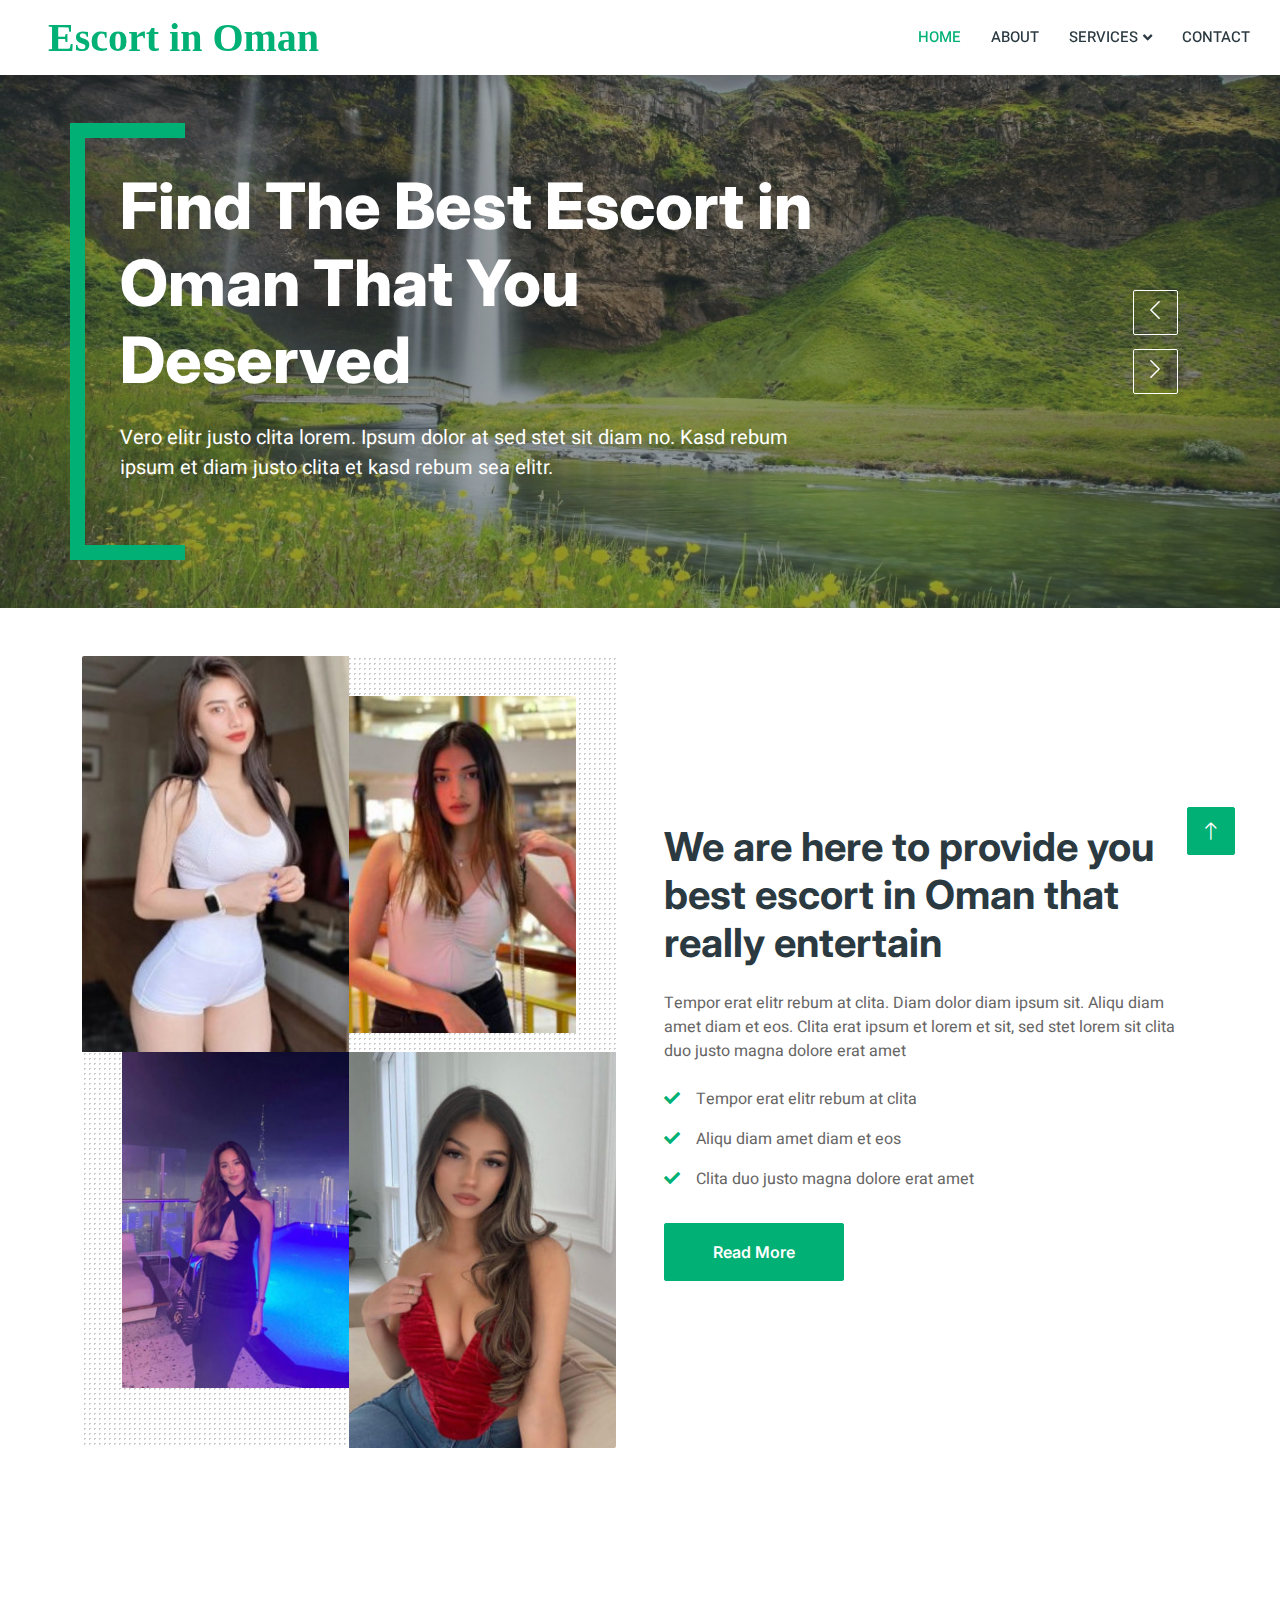
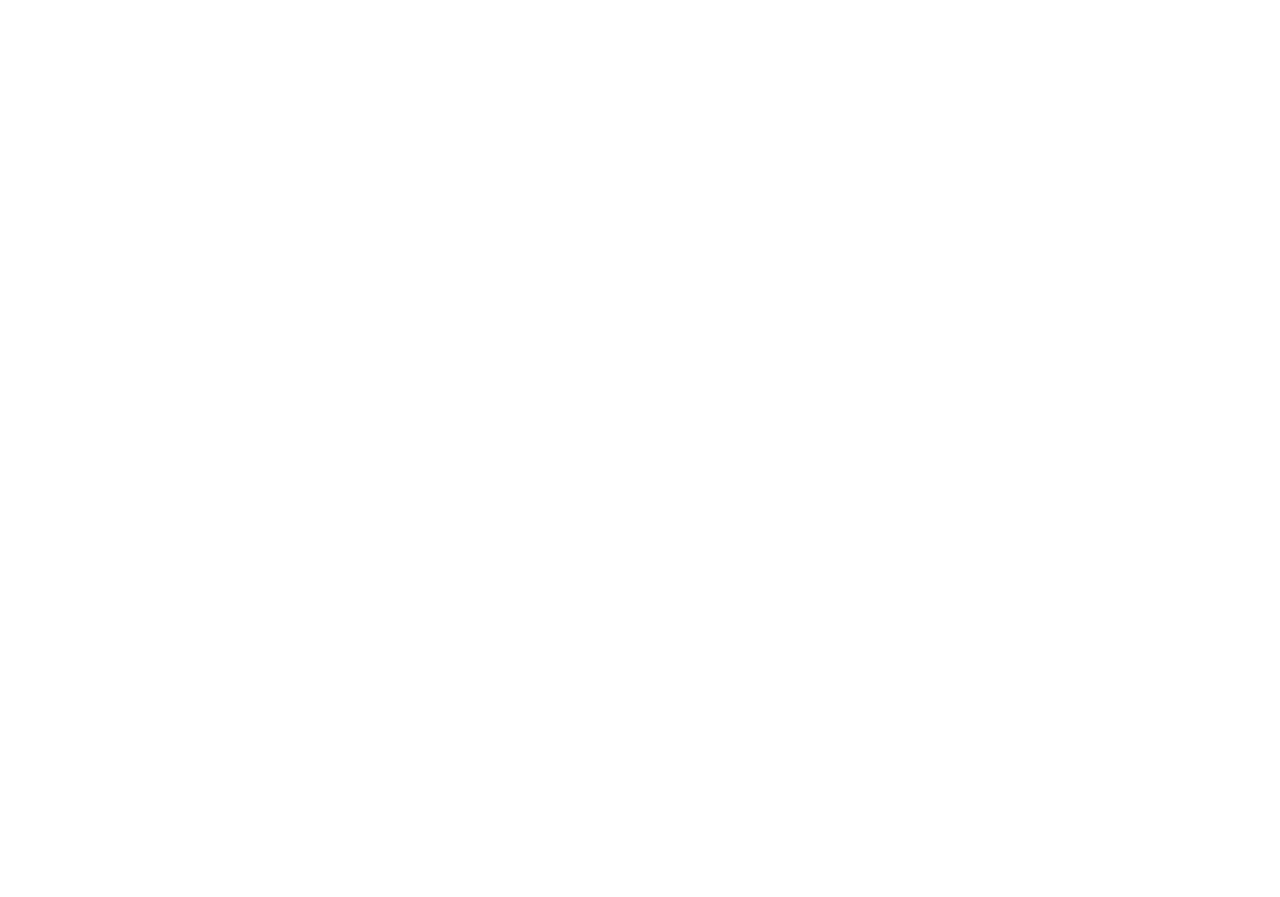
<file: index.html>
<!DOCTYPE html>
<html lang="en">

<head>
    <meta charset="utf-8">
    <title>Services - Escort in Oman</title>
    <meta content="width=device-width, initial-scale=1.0" name="viewport">
    <meta content="" name="keywords">
    <meta content="" name="description">

    <!-- Favicon -->
    <link href="img/favicon.ico" rel="icon">

    <!-- Google Web Fonts -->
    <link rel="preconnect" href="https://fonts.googleapis.com">
    <link rel="preconnect" href="https://fonts.gstatic.com" crossorigin>
    <link href="https://fonts.googleapis.com/css2?family=Heebo:wght@400;500;600&family=Inter:wght@700;800&display=swap" rel="stylesheet">
    
    <!-- Icon Font Stylesheet -->
    <link href="https://cdnjs.cloudflare.com/ajax/libs/font-awesome/5.10.0/css/all.min.css" rel="stylesheet">
    <link href="https://cdn.jsdelivr.net/npm/bootstrap-icons@1.4.1/font/bootstrap-icons.css" rel="stylesheet">

    <!-- Libraries Stylesheet -->
    <link href="lib/animate/animate.min.css" rel="stylesheet">
    <link href="lib/owlcarousel/assets/owl.carousel.min.css" rel="stylesheet">

    <!-- Customized Bootstrap Stylesheet -->
    <link href="css/bootstrap.min.css" rel="stylesheet">

    <!-- Template Stylesheet -->
    <link href="css/style.css" rel="stylesheet">
</head>

<body>
    <div class="container-xxl bg-white p-0">
        <!-- Spinner Start -->
        <div id="spinner" class="show bg-white position-fixed translate-middle w-100 vh-100 top-50 start-50 d-flex align-items-center justify-content-center">
            <div class="spinner-border text-primary" style="width: 3rem; height: 3rem;" role="status">
                <span class="sr-only">Loading...</span>
            </div>
        </div>
        <!-- Spinner End -->


        <!-- Navbar Start -->
        <nav class="navbar navbar-expand-lg bg-white navbar-light shadow sticky-top p-0">
            <a href="index.html" class="navbar-brand d-flex align-items-center text-center py-0 px-4 px-lg-5">
                <h1 class="m-0 text-primary" style="font-family: Georgia, 'Times New Roman', Times, serif;">Escort in Oman</h1>
            </a>
            <button type="button" class="navbar-toggler me-4" data-bs-toggle="collapse" data-bs-target="#navbarCollapse">
                <span class="navbar-toggler-icon"></span>
            </button>
            <div class="collapse navbar-collapse" id="navbarCollapse">
                <div class="navbar-nav ms-auto p-4 p-lg-0">
                    <a href="index.html" class="nav-item nav-link active">Home</a>
                    <a href="about.html" class="nav-item nav-link">About</a>
                    <div class="nav-item dropdown">
                        <a href="#" class="nav-link dropdown-toggle" data-bs-toggle="dropdown">Services</a>
                        <div class="dropdown-menu rounded-0 m-0">
                            <a href="service1.html" class="dropdown-item">Service1</a>
                            <a href="service2.html" class="dropdown-item">Service2</a>
                        </div>
                    </div>
                 
                    <a href="contact.html" class="nav-item nav-link">Contact</a>
                </div>
            </div>
        </nav>
        <!-- Navbar End -->


        <!-- Carousel Start -->
        <div class="container-fluid p-0">
            <div class="owl-carousel header-carousel position-relative">
                <div class="owl-carousel-item position-relative">
                    <img class="img-fluid" src="img/testing.jpg" alt="">
                    <div class="position-absolute top-0 start-0 w-100 h-100 d-flex align-items-center" style="background: rgba(43, 57, 64, .5);">
                        <div class="container">
                            <div class="row justify-content-start">
                                <div class="col-10 col-lg-8">
                                    <h1 class="display-3 text-white animated slideInDown mb-4">Find The Best Escort in Oman That You Deserved</h1>
                                    <p class="fs-5 fw-medium text-white mb-4 pb-2">Vero elitr justo clita lorem. Ipsum dolor at sed stet sit diam no. Kasd rebum ipsum et diam justo clita et kasd rebum sea elitr.</p>
                                    <!-- <a href="" class="btn btn-primary py-md-3 px-md-5 me-3 animated slideInLeft">Search A Job</a>
                                    <a href="" class="btn btn-secondary py-md-3 px-md-5 animated slideInRight">Find A Talent</a> -->
                                </div>
                            </div>
                        </div>
                    </div>
                </div>
                <div class="owl-carousel-item position-relative">
                    <img class="img-fluid" src="img/garden.jpg" alt="">
                    <div class="position-absolute top-0 start-0 w-100 h-100 d-flex align-items-center" style="background: rgba(43, 57, 64, .5);">
                        <div class="container">
                            <div class="row justify-content-start">
                                <div class="col-10 col-lg-8">
                                    <h1 class="display-3 text-white animated slideInDown mb-4">Find The Best Escort in Oman That You Deserved</h1>
                                    <p class="fs-5 fw-medium text-white mb-4 pb-2">Vero elitr justo clita lorem. Ipsum dolor at sed stet sit diam no. Kasd rebum ipsum et diam justo clita et kasd rebum sea elitr.</p>
                                    <!-- <a href="" class="btn btn-primary py-md-3 px-md-5 me-3 animated slideInLeft">Search A Job</a>
                                    <a href="" class="btn btn-secondary py-md-3 px-md-5 animated slideInRight">Find A Talent</a> -->
                                </div>
                            </div>
                        </div>
                    </div>
                </div>
            </div>
        </div>
        <!-- Carousel End -->


        <!-- Search Start -->
        <!-- <div class="container-fluid bg-primary mb-5 wow fadeIn" data-wow-delay="0.1s" style="padding: 35px;">
            <div class="container">
                <div class="row g-2">
                    <div class="col-md-10">
                        <div class="row g-2">
                            <div class="col-md-4">
                                <input type="text" class="form-control border-0" placeholder="Keyword" />
                            </div>
                            <div class="col-md-4">
                                <select class="form-select border-0">
                                    <option selected>Category</option>
                                    <option value="1">Category 1</option>
                                    <option value="2">Category 2</option>
                                    <option value="3">Category 3</option>
                                </select>
                            </div>
                            <div class="col-md-4">
                                <select class="form-select border-0">
                                    <option selected>Location</option>
                                    <option value="1">Location 1</option>
                                    <option value="2">Location 2</option>
                                    <option value="3">Location 3</option>
                                </select>
                            </div>
                        </div>
                    </div>
                    <div class="col-md-2">
                        <button class="btn btn-dark border-0 w-100">Search</button>
                    </div>
                </div>
            </div>
        </div> -->
        <!-- Search End -->




        <!-- About Start -->
        <div class="container-xxl py-5">
            <div class="container">
                <div class="row g-5 align-items-center">
                    <div class="col-lg-6 wow fadeIn" data-wow-delay="0.1s">
                        <div class="row g-0 about-bg rounded overflow-hidden">
                            <div class="col-6 text-start">
                                <img class="img-fluid w-100" src="img/services_dubai/girl-1.jpg">
                            </div>
                            <div class="col-6 text-start">
                                <img class="img-fluid" src="img/services_dubai/girl-2.jpg" style="width: 85%; margin-top: 15%;">
                            </div>
                            <div class="col-6 text-end">
                                <img class="img-fluid" src="img/services_dubai/girl-3.jpg" style="width: 85%;">
                            </div>
                            <div class="col-6 text-end">
                                <img class="img-fluid w-100" src="img/services_dubai/girl-4.jpg">
                            </div>
                        </div>
                    </div>
                    <div class="col-lg-6 wow fadeIn" data-wow-delay="0.5s">
                        <h1 class="mb-4">We are here to provide you best escort in Oman that really entertain</h1>
                        <p class="mb-4">Tempor erat elitr rebum at clita. Diam dolor diam ipsum sit. Aliqu diam amet diam et eos. Clita erat ipsum et lorem et sit, sed stet lorem sit clita duo justo magna dolore erat amet</p>
                        <p><i class="fa fa-check text-primary me-3"></i>Tempor erat elitr rebum at clita</p>
                        <p><i class="fa fa-check text-primary me-3"></i>Aliqu diam amet diam et eos</p>
                        <p><i class="fa fa-check text-primary me-3"></i>Clita duo justo magna dolore erat amet</p>
                        <a class="btn btn-primary py-3 px-5 mt-3" href="">Read More</a>
                    </div>
                </div>
            </div>
        </div>
        <!-- About End -->


        <!-- Testimonial Start -->
        <div class="container-xxl py-5 wow fadeInUp" data-wow-delay="0.1s">
            <div class="container">
                <h1 class="text-center mb-5">Premium Escort!!!</h1>
                <div class="owl-carousel testimonial-carousel">
                    <div class="testimonial-item bg-light rounded p-4">
                        <!-- <i class="fa fa-quote-left fa-2x text-primary mb-3"></i>
                        <p>Dolor et eos labore, stet justo sed est sed. Diam sed sed dolor stet amet eirmod eos labore diam</p> -->
                        <div class="d-flex align-items-center">
                            <img src="img/testimonial/testimonial-1.jpg" style="width: 290px; height: 270px;">
                            <!-- <div class="ps-3">
                                <h5 class="mb-1">Client Name</h5>
                                <small>Profession</small>
                            </div> -->
                        </div>
                    </div>
                    <div class="testimonial-item bg-light rounded p-4">
                        <!-- <i class="fa fa-quote-left fa-2x text-primary mb-3"></i>
                        <p>Dolor et eos labore, stet justo sed est sed. Diam sed sed dolor stet amet eirmod eos labore diam</p> -->
                        <div class="d-flex align-items-center">
                            <img src="img/testimonial/testimonial-2.jpg" style="width: 290px; height: 270px;">
                            <!-- <div class="ps-3">
                                <h5 class="mb-1">Client Name</h5>
                                <small>Profession</small>
                            </div> -->
                        </div>
                    </div>
                    <div class="testimonial-item bg-light rounded p-4">
                        <!-- <i class="fa fa-quote-left fa-2x text-primary mb-3"></i>
                        <p>Dolor et eos labore, stet justo sed est sed. Diam sed sed dolor stet amet eirmod eos labore diam</p> -->
                        <div class="d-flex align-items-center">
                            <img src="img/testimonial/testimonial-3.jpg" style="width: 290px; height: 270px;">
                            <!-- <div class="ps-3">
                                <h5 class="mb-1">Client Name</h5>
                                <small>Profession</small>
                            </div> -->
                        </div>
                    </div>
                    <div class="testimonial-item bg-light rounded p-4">
                        <!-- <i class="fa fa-quote-left fa-2x text-primary mb-3"></i>
                        <p>Dolor et eos labore, stet justo sed est sed. Diam sed sed dolor stet amet eirmod eos labore diam</p> -->
                        <div class="d-flex align-items-center">
                            <img src="img/testimonial/testimonial-4.jpg" style="width: 290px; height: 270px;">
                            <!-- <div class="ps-3">
                                <h5 class="mb-1">Client Name</h5>
                                <small>Profession</small>
                            </div> -->
                        </div>
                    </div>
                </div>
            </div>
        </div>
        <!-- Testimonial End -->
        

        <!-- Footer Start -->
        <div class="container-fluid bg-dark text-white-50 footer pt-5 mt-5 wow fadeIn" data-wow-delay="0.1s">
            <div class="container py-5">
                <div class="row g-5">
                    <div class="col-lg-3 col-md-6">
                        <h5 class="text-white mb-4">Company</h5>
                        <a class="btn btn-link text-white-50" href="">About Us</a>
                        <a class="btn btn-link text-white-50" href="">Contact Us</a>
                        <a class="btn btn-link text-white-50" href="">Our Services</a>
                    </div>
                    <div class="col-lg-3 col-md-6">
                        <h5 class="text-white mb-4">Quick Links</h5>
                        <a class="btn btn-link text-white-50" href="">Privacy Policy</a>
                        <a class="btn btn-link text-white-50" href="">Terms & Condition</a>
                    </div>
                    <div class="col-lg-3 col-md-6">
                        <h5 class="text-white mb-4">Contact</h5>
                        <p class="mb-2"><i class="fa fa-map-marker-alt me-3"></i>123 Street, Lahore, Pakistan</p>
                        <p class="mb-2"><i class="fa fa-phone-alt me-3"></i>+012 345 67890</p>
                        <p class="mb-2"><i class="fa fa-envelope me-3"></i>info@example.com</p>
                        <div class="d-flex pt-2">
                            <a class="btn btn-outline-light btn-social" href=""><i class="fab fa-twitter"></i></a>
                            <a class="btn btn-outline-light btn-social" href=""><i class="fab fa-facebook-f"></i></a>
                            <a class="btn btn-outline-light btn-social" href=""><i class="fab fa-youtube"></i></a>
                            <a class="btn btn-outline-light btn-social" href=""><i class="fab fa-linkedin-in"></i></a>
                        </div>
                    </div>
                    <div class="col-lg-3 col-md-6">
                        <h5 class="text-white mb-4">Newsletter</h5>
                        <p>Dolor amet sit justo amet elitr clita ipsum elitr est.</p>
                        <div class="position-relative mx-auto" style="max-width: 400px;">
                            <input class="form-control bg-transparent w-100 py-3 ps-4 pe-5" type="text" placeholder="Your email">
                            <button type="button" class="btn btn-primary py-2 position-absolute top-0 end-0 mt-2 me-2">SignUp</button>
                        </div>
                    </div>
                </div>
            </div>
            <div class="container">
                <div class="copyright">
                    <div class="row">
                        <div class="col-md-6 text-center text-md-start mb-3 mb-md-0">
                            &copy; <a class="border-bottom" href="#">Services in Oman</a>, All Right Reserved. 
							
							<!--/*** This template is free as long as you keep the footer author’s credit link/attribution link/backlink. If you'd like to use the template without the footer author’s credit link/attribution link/backlink, you can purchase the Credit Removal License from "https://htmlcodex.com/credit-removal". Thank you for your support. ***/-->
						
                        </div>
                        <div class="col-md-6 text-center text-md-end">
                            <div class="footer-menu">
                                <a href="">Home</a>
                                <a href="">Cookies</a>
                                <a href="">Help</a>
                                <a href="">FQAs</a>
                            </div>
                        </div>
                    </div>
                </div>
            </div>
        </div>
        <!-- Footer End -->


        <!-- Back to Top -->
        <a href="#" class="btn btn-lg btn-primary btn-lg-square back-to-top"><i class="bi bi-arrow-up"></i></a>
    </div>

    <!-- JavaScript Libraries -->
    <script src="https://code.jquery.com/jquery-3.4.1.min.js"></script>
    <script src="https://cdn.jsdelivr.net/npm/bootstrap@5.0.0/dist/js/bootstrap.bundle.min.js"></script>
    <script src="lib/wow/wow.min.js"></script>
    <script src="lib/easing/easing.min.js"></script>
    <script src="lib/waypoints/waypoints.min.js"></script>
    <script src="lib/owlcarousel/owl.carousel.min.js"></script>

    <!-- Template Javascript -->
    <script src="js/main.js"></script>
</body>

</html>
</file>
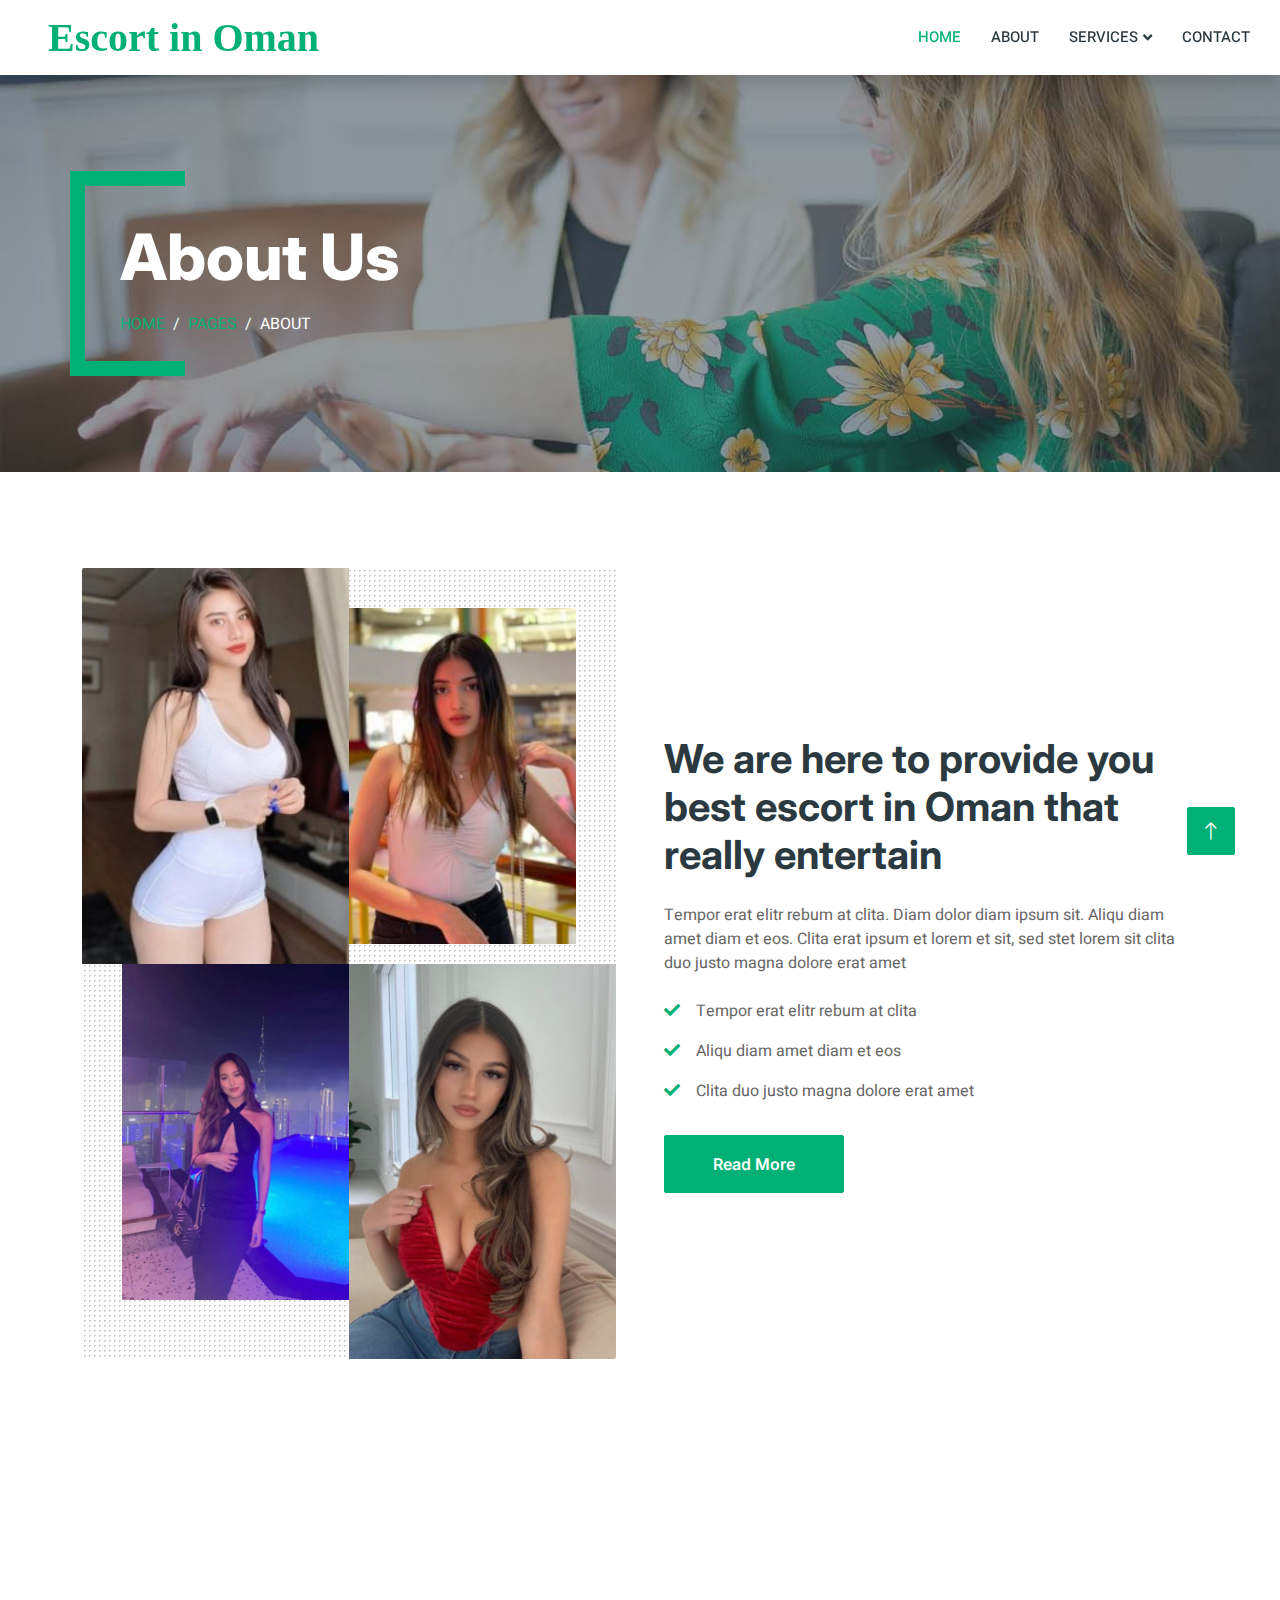
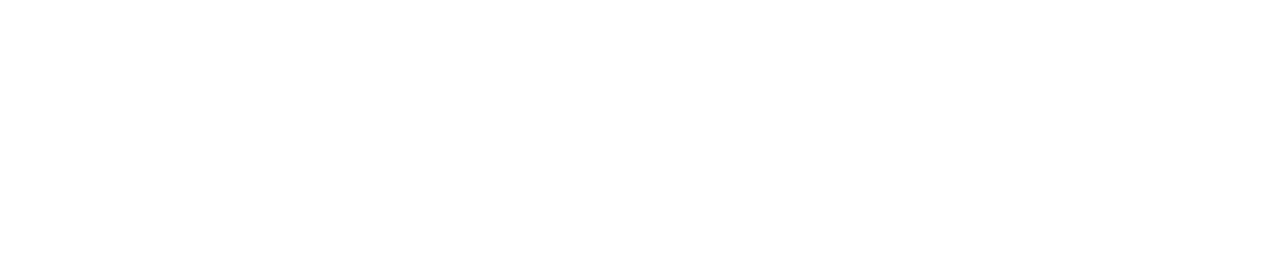
<file: about.html>
<!DOCTYPE html>
<html lang="en">

<head>
    <meta charset="utf-8">
    <title>Services - Escort in Oman</title>
    <meta content="width=device-width, initial-scale=1.0" name="viewport">
    <meta content="" name="keywords">
    <meta content="" name="description">

    <!-- Favicon -->
    <link href="img/favicon.ico" rel="icon">

    <!-- Google Web Fonts -->
    <link rel="preconnect" href="https://fonts.googleapis.com">
    <link rel="preconnect" href="https://fonts.gstatic.com" crossorigin>
    <link href="https://fonts.googleapis.com/css2?family=Heebo:wght@400;500;600&family=Inter:wght@700;800&display=swap" rel="stylesheet">
    
    <!-- Icon Font Stylesheet -->
    <link href="https://cdnjs.cloudflare.com/ajax/libs/font-awesome/5.10.0/css/all.min.css" rel="stylesheet">
    <link href="https://cdn.jsdelivr.net/npm/bootstrap-icons@1.4.1/font/bootstrap-icons.css" rel="stylesheet">

    <!-- Libraries Stylesheet -->
    <link href="lib/animate/animate.min.css" rel="stylesheet">
    <link href="lib/owlcarousel/assets/owl.carousel.min.css" rel="stylesheet">

    <!-- Customized Bootstrap Stylesheet -->
    <link href="css/bootstrap.min.css" rel="stylesheet">

    <!-- Template Stylesheet -->
    <link href="css/style.css" rel="stylesheet">
</head>

<body>
    <div class="container-xxl bg-white p-0">
        <!-- Spinner Start -->
        <div id="spinner" class="show bg-white position-fixed translate-middle w-100 vh-100 top-50 start-50 d-flex align-items-center justify-content-center">
            <div class="spinner-border text-primary" style="width: 3rem; height: 3rem;" role="status">
                <span class="sr-only">Loading...</span>
            </div>
        </div>
        <!-- Spinner End -->


        <!-- Navbar Start -->
        <nav class="navbar navbar-expand-lg bg-white navbar-light shadow sticky-top p-0">
            <a href="index.html" class="navbar-brand d-flex align-items-center text-center py-0 px-4 px-lg-5">
                <h1 class="m-0 text-primary" style="font-family: Georgia, 'Times New Roman', Times, serif;">Escort in Oman</h1>
            </a>
            <button type="button" class="navbar-toggler me-4" data-bs-toggle="collapse" data-bs-target="#navbarCollapse">
                <span class="navbar-toggler-icon"></span>
            </button>
            <div class="collapse navbar-collapse" id="navbarCollapse">
                <div class="navbar-nav ms-auto p-4 p-lg-0">
                    <a href="index.html" class="nav-item nav-link active">Home</a>
                    <a href="about.html" class="nav-item nav-link">About</a>
                    <div class="nav-item dropdown">
                        <a href="#" class="nav-link dropdown-toggle" data-bs-toggle="dropdown">Services</a>
                        <div class="dropdown-menu rounded-0 m-0">
                            <a href="service1.html" class="dropdown-item">Service1</a>
                            <a href="service2.html" class="dropdown-item">Service2</a>
                        </div>
                    </div>
                 
                    <a href="contact.html" class="nav-item nav-link">Contact</a>
                </div>
            </div>
        </nav>
        <!-- Navbar End -->


        <!-- Header End -->
        <div class="container-xxl py-5 bg-dark page-header mb-5">
            <div class="container my-5 pt-5 pb-4">
                <h1 class="display-3 text-white mb-3 animated slideInDown">About Us</h1>
                <nav aria-label="breadcrumb">
                    <ol class="breadcrumb text-uppercase">
                        <li class="breadcrumb-item"><a href="#">Home</a></li>
                        <li class="breadcrumb-item"><a href="#">Pages</a></li>
                        <li class="breadcrumb-item text-white active" aria-current="page">About</li>
                    </ol>
                </nav>
            </div>
        </div>
        <!-- Header End -->


        <!-- About Start -->
        <div class="container-xxl py-5">
            <div class="container">
                <div class="row g-5 align-items-center">
                    <div class="col-lg-6 wow fadeIn" data-wow-delay="0.1s">
                        <div class="row g-0 about-bg rounded overflow-hidden">
                            <div class="col-6 text-start">
                                <img class="img-fluid w-100" src="img/services_dubai/girl-1.jpg">
                            </div>
                            <div class="col-6 text-start">
                                <img class="img-fluid" src="img/services_dubai/girl-2.jpg" style="width: 85%; margin-top: 15%;">
                            </div>
                            <div class="col-6 text-end">
                                <img class="img-fluid" src="img/services_dubai/girl-3.jpg" style="width: 85%;">
                            </div>
                            <div class="col-6 text-end">
                                <img class="img-fluid w-100" src="img/services_dubai/girl-4.jpg">
                            </div>
                        </div>
                    </div>
                    <div class="col-lg-6 wow fadeIn" data-wow-delay="0.5s">
                        <h1 class="mb-4">We are here to provide you best escort in Oman that really entertain</h1>
                        <p class="mb-4">Tempor erat elitr rebum at clita. Diam dolor diam ipsum sit. Aliqu diam amet diam et eos. Clita erat ipsum et lorem et sit, sed stet lorem sit clita duo justo magna dolore erat amet</p>
                        <p><i class="fa fa-check text-primary me-3"></i>Tempor erat elitr rebum at clita</p>
                        <p><i class="fa fa-check text-primary me-3"></i>Aliqu diam amet diam et eos</p>
                        <p><i class="fa fa-check text-primary me-3"></i>Clita duo justo magna dolore erat amet</p>
                        <a class="btn btn-primary py-3 px-5 mt-3" href="">Read More</a>
                    </div>
                </div>
            </div>
        </div>
        <!-- About End -->


        <!-- Footer Start -->
        <div class="container-fluid bg-dark text-white-50 footer pt-5 mt-5 wow fadeIn" data-wow-delay="0.1s">
            <div class="container py-5">
                <div class="row g-5">
                    <div class="col-lg-3 col-md-6">
                        <h5 class="text-white mb-4">Company</h5>
                        <a class="btn btn-link text-white-50" href="">About Us</a>
                        <a class="btn btn-link text-white-50" href="">Contact Us</a>
                        <a class="btn btn-link text-white-50" href="">Our Services</a>
                    </div>
                    <div class="col-lg-3 col-md-6">
                        <h5 class="text-white mb-4">Quick Links</h5>
                        <a class="btn btn-link text-white-50" href="">Privacy Policy</a>
                        <a class="btn btn-link text-white-50" href="">Terms & Condition</a>
                    </div>
                    <div class="col-lg-3 col-md-6">
                        <h5 class="text-white mb-4">Contact</h5>
                        <p class="mb-2"><i class="fa fa-map-marker-alt me-3"></i>123 Street, Lahore, Pakistan</p>
                        <p class="mb-2"><i class="fa fa-phone-alt me-3"></i>+012 345 67890</p>
                        <p class="mb-2"><i class="fa fa-envelope me-3"></i>info@example.com</p>
                        <div class="d-flex pt-2">
                            <a class="btn btn-outline-light btn-social" href=""><i class="fab fa-twitter"></i></a>
                            <a class="btn btn-outline-light btn-social" href=""><i class="fab fa-facebook-f"></i></a>
                            <a class="btn btn-outline-light btn-social" href=""><i class="fab fa-youtube"></i></a>
                            <a class="btn btn-outline-light btn-social" href=""><i class="fab fa-linkedin-in"></i></a>
                        </div>
                    </div>
                    <div class="col-lg-3 col-md-6">
                        <h5 class="text-white mb-4">Newsletter</h5>
                        <p>Dolor amet sit justo amet elitr clita ipsum elitr est.</p>
                        <div class="position-relative mx-auto" style="max-width: 400px;">
                            <input class="form-control bg-transparent w-100 py-3 ps-4 pe-5" type="text" placeholder="Your email">
                            <button type="button" class="btn btn-primary py-2 position-absolute top-0 end-0 mt-2 me-2">SignUp</button>
                        </div>
                    </div>
                </div>
            </div>
            <div class="container">
                <div class="copyright">
                    <div class="row">
                        <div class="col-md-6 text-center text-md-start mb-3 mb-md-0">
                            &copy; <a class="border-bottom" href="#">Services in Oman</a>, All Right Reserved. 
							
							<!--/*** This template is free as long as you keep the footer author’s credit link/attribution link/backlink. If you'd like to use the template without the footer author’s credit link/attribution link/backlink, you can purchase the Credit Removal License from "https://htmlcodex.com/credit-removal". Thank you for your support. ***/-->
						
                        </div>
                        <div class="col-md-6 text-center text-md-end">
                            <div class="footer-menu">
                                <a href="">Home</a>
                                <a href="">Cookies</a>
                                <a href="">Help</a>
                                <a href="">FQAs</a>
                            </div>
                        </div>
                    </div>
                </div>
            </div>
        </div>
        <!-- Footer End -->


        <!-- Back to Top -->
        <a href="#" class="btn btn-lg btn-primary btn-lg-square back-to-top"><i class="bi bi-arrow-up"></i></a>
    </div>

    <!-- JavaScript Libraries -->
    <script src="https://code.jquery.com/jquery-3.4.1.min.js"></script>
    <script src="https://cdn.jsdelivr.net/npm/bootstrap@5.0.0/dist/js/bootstrap.bundle.min.js"></script>
    <script src="lib/wow/wow.min.js"></script>
    <script src="lib/easing/easing.min.js"></script>
    <script src="lib/waypoints/waypoints.min.js"></script>
    <script src="lib/owlcarousel/owl.carousel.min.js"></script>

    <!-- Template Javascript -->
    <script src="js/main.js"></script>
</body>

</html>
</file>
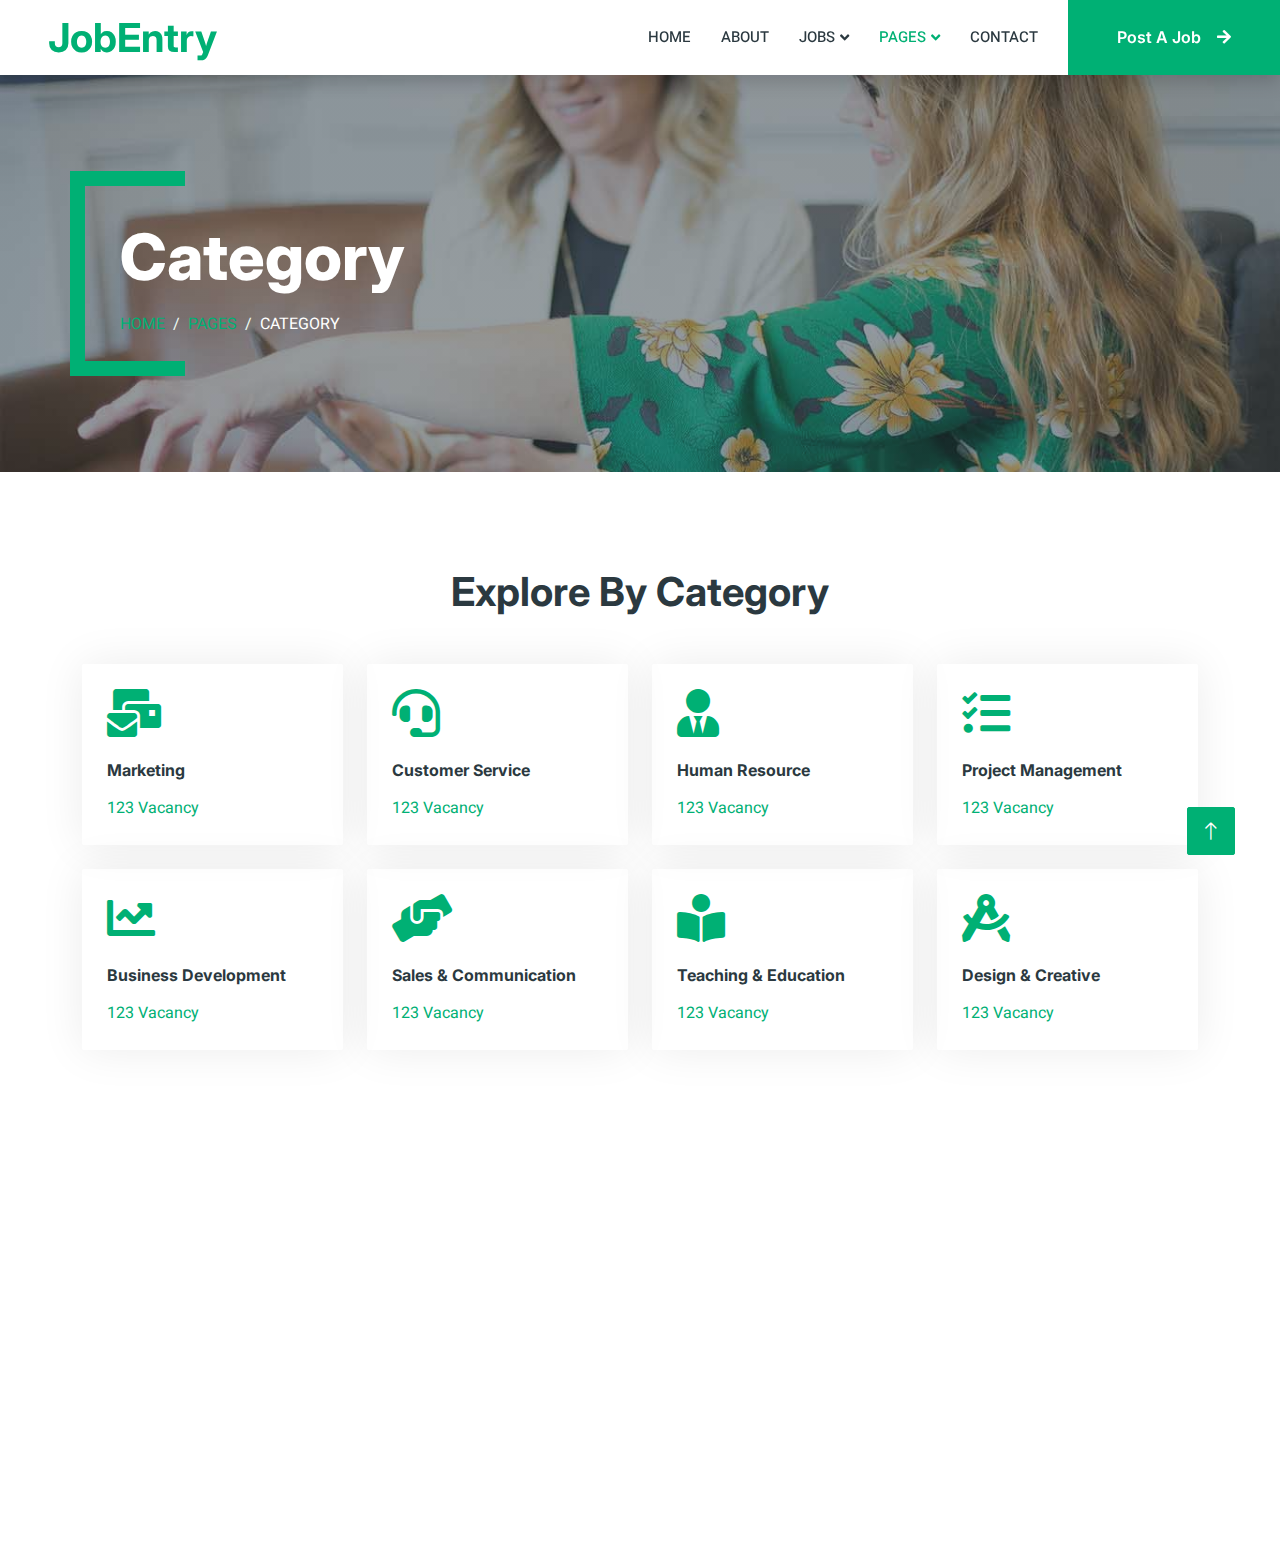
<file: category.html>
<!DOCTYPE html>
<html lang="en">

<head>
    <meta charset="utf-8">
    <title>JobEntry - Job Portal Website Template</title>
    <meta content="width=device-width, initial-scale=1.0" name="viewport">
    <meta content="" name="keywords">
    <meta content="" name="description">

    <!-- Favicon -->
    <link href="img/favicon.ico" rel="icon">

    <!-- Google Web Fonts -->
    <link rel="preconnect" href="https://fonts.googleapis.com">
    <link rel="preconnect" href="https://fonts.gstatic.com" crossorigin>
    <link href="https://fonts.googleapis.com/css2?family=Heebo:wght@400;500;600&family=Inter:wght@700;800&display=swap" rel="stylesheet">
    
    <!-- Icon Font Stylesheet -->
    <link href="https://cdnjs.cloudflare.com/ajax/libs/font-awesome/5.10.0/css/all.min.css" rel="stylesheet">
    <link href="https://cdn.jsdelivr.net/npm/bootstrap-icons@1.4.1/font/bootstrap-icons.css" rel="stylesheet">

    <!-- Libraries Stylesheet -->
    <link href="lib/animate/animate.min.css" rel="stylesheet">
    <link href="lib/owlcarousel/assets/owl.carousel.min.css" rel="stylesheet">

    <!-- Customized Bootstrap Stylesheet -->
    <link href="css/bootstrap.min.css" rel="stylesheet">

    <!-- Template Stylesheet -->
    <link href="css/style.css" rel="stylesheet">
</head>

<body>
    <div class="container-xxl bg-white p-0">
        <!-- Spinner Start -->
        <div id="spinner" class="show bg-white position-fixed translate-middle w-100 vh-100 top-50 start-50 d-flex align-items-center justify-content-center">
            <div class="spinner-border text-primary" style="width: 3rem; height: 3rem;" role="status">
                <span class="sr-only">Loading...</span>
            </div>
        </div>
        <!-- Spinner End -->


        <!-- Navbar Start -->
        <nav class="navbar navbar-expand-lg bg-white navbar-light shadow sticky-top p-0">
            <a href="index.html" class="navbar-brand d-flex align-items-center text-center py-0 px-4 px-lg-5">
                <h1 class="m-0 text-primary">JobEntry</h1>
            </a>
            <button type="button" class="navbar-toggler me-4" data-bs-toggle="collapse" data-bs-target="#navbarCollapse">
                <span class="navbar-toggler-icon"></span>
            </button>
            <div class="collapse navbar-collapse" id="navbarCollapse">
                <div class="navbar-nav ms-auto p-4 p-lg-0">
                    <a href="index.html" class="nav-item nav-link">Home</a>
                    <a href="about.html" class="nav-item nav-link">About</a>
                    <div class="nav-item dropdown">
                        <a href="#" class="nav-link dropdown-toggle" data-bs-toggle="dropdown">Jobs</a>
                        <div class="dropdown-menu rounded-0 m-0">
                            <a href="job-list.html" class="dropdown-item">Job List</a>
                            <a href="job-detail.html" class="dropdown-item">Job Detail</a>
                        </div>
                    </div>
                    <div class="nav-item dropdown">
                        <a href="#" class="nav-link dropdown-toggle active" data-bs-toggle="dropdown">Pages</a>
                        <div class="dropdown-menu rounded-0 m-0">
                            <a href="category.html" class="dropdown-item active">Job Category</a>
                            <a href="testimonial.html" class="dropdown-item">Testimonial</a>
                            <a href="404.html" class="dropdown-item">404</a>
                        </div>
                    </div>
                    <a href="contact.html" class="nav-item nav-link">Contact</a>
                </div>
                <a href="" class="btn btn-primary rounded-0 py-4 px-lg-5 d-none d-lg-block">Post A Job<i class="fa fa-arrow-right ms-3"></i></a>
            </div>
        </nav>
        <!-- Navbar End -->


        <!-- Header End -->
        <div class="container-xxl py-5 bg-dark page-header mb-5">
            <div class="container my-5 pt-5 pb-4">
                <h1 class="display-3 text-white mb-3 animated slideInDown">Category</h1>
                <nav aria-label="breadcrumb">
                    <ol class="breadcrumb text-uppercase">
                        <li class="breadcrumb-item"><a href="#">Home</a></li>
                        <li class="breadcrumb-item"><a href="#">Pages</a></li>
                        <li class="breadcrumb-item text-white active" aria-current="page">Category</li>
                    </ol>
                </nav>
            </div>
        </div>
        <!-- Header End -->


        <!-- Category Start -->
        <div class="container-xxl py-5">
            <div class="container">
                <h1 class="text-center mb-5 wow fadeInUp" data-wow-delay="0.1s">Explore By Category</h1>
                <div class="row g-4">
                    <div class="col-lg-3 col-sm-6 wow fadeInUp" data-wow-delay="0.1s">
                        <a class="cat-item rounded p-4" href="">
                            <i class="fa fa-3x fa-mail-bulk text-primary mb-4"></i>
                            <h6 class="mb-3">Marketing</h6>
                            <p class="mb-0">123 Vacancy</p>
                        </a>
                    </div>
                    <div class="col-lg-3 col-sm-6 wow fadeInUp" data-wow-delay="0.3s">
                        <a class="cat-item rounded p-4" href="">
                            <i class="fa fa-3x fa-headset text-primary mb-4"></i>
                            <h6 class="mb-3">Customer Service</h6>
                            <p class="mb-0">123 Vacancy</p>
                        </a>
                    </div>
                    <div class="col-lg-3 col-sm-6 wow fadeInUp" data-wow-delay="0.5s">
                        <a class="cat-item rounded p-4" href="">
                            <i class="fa fa-3x fa-user-tie text-primary mb-4"></i>
                            <h6 class="mb-3">Human Resource</h6>
                            <p class="mb-0">123 Vacancy</p>
                        </a>
                    </div>
                    <div class="col-lg-3 col-sm-6 wow fadeInUp" data-wow-delay="0.7s">
                        <a class="cat-item rounded p-4" href="">
                            <i class="fa fa-3x fa-tasks text-primary mb-4"></i>
                            <h6 class="mb-3">Project Management</h6>
                            <p class="mb-0">123 Vacancy</p>
                        </a>
                    </div>
                    <div class="col-lg-3 col-sm-6 wow fadeInUp" data-wow-delay="0.1s">
                        <a class="cat-item rounded p-4" href="">
                            <i class="fa fa-3x fa-chart-line text-primary mb-4"></i>
                            <h6 class="mb-3">Business Development</h6>
                            <p class="mb-0">123 Vacancy</p>
                        </a>
                    </div>
                    <div class="col-lg-3 col-sm-6 wow fadeInUp" data-wow-delay="0.3s">
                        <a class="cat-item rounded p-4" href="">
                            <i class="fa fa-3x fa-hands-helping text-primary mb-4"></i>
                            <h6 class="mb-3">Sales & Communication</h6>
                            <p class="mb-0">123 Vacancy</p>
                        </a>
                    </div>
                    <div class="col-lg-3 col-sm-6 wow fadeInUp" data-wow-delay="0.5s">
                        <a class="cat-item rounded p-4" href="">
                            <i class="fa fa-3x fa-book-reader text-primary mb-4"></i>
                            <h6 class="mb-3">Teaching & Education</h6>
                            <p class="mb-0">123 Vacancy</p>
                        </a>
                    </div>
                    <div class="col-lg-3 col-sm-6 wow fadeInUp" data-wow-delay="0.7s">
                        <a class="cat-item rounded p-4" href="">
                            <i class="fa fa-3x fa-drafting-compass text-primary mb-4"></i>
                            <h6 class="mb-3">Design & Creative</h6>
                            <p class="mb-0">123 Vacancy</p>
                        </a>
                    </div>
                </div>
            </div>
        </div>
        <!-- Category End -->


        <!-- Footer Start -->
        <div class="container-fluid bg-dark text-white-50 footer pt-5 mt-5 wow fadeIn" data-wow-delay="0.1s">
            <div class="container py-5">
                <div class="row g-5">
                    <div class="col-lg-3 col-md-6">
                        <h5 class="text-white mb-4">Company</h5>
                        <a class="btn btn-link text-white-50" href="">About Us</a>
                        <a class="btn btn-link text-white-50" href="">Contact Us</a>
                        <a class="btn btn-link text-white-50" href="">Our Services</a>
                        <a class="btn btn-link text-white-50" href="">Privacy Policy</a>
                        <a class="btn btn-link text-white-50" href="">Terms & Condition</a>
                    </div>
                    <div class="col-lg-3 col-md-6">
                        <h5 class="text-white mb-4">Quick Links</h5>
                        <a class="btn btn-link text-white-50" href="">About Us</a>
                        <a class="btn btn-link text-white-50" href="">Contact Us</a>
                        <a class="btn btn-link text-white-50" href="">Our Services</a>
                        <a class="btn btn-link text-white-50" href="">Privacy Policy</a>
                        <a class="btn btn-link text-white-50" href="">Terms & Condition</a>
                    </div>
                    <div class="col-lg-3 col-md-6">
                        <h5 class="text-white mb-4">Contact</h5>
                        <p class="mb-2"><i class="fa fa-map-marker-alt me-3"></i>123 Street, New York, USA</p>
                        <p class="mb-2"><i class="fa fa-phone-alt me-3"></i>+012 345 67890</p>
                        <p class="mb-2"><i class="fa fa-envelope me-3"></i>info@example.com</p>
                        <div class="d-flex pt-2">
                            <a class="btn btn-outline-light btn-social" href=""><i class="fab fa-twitter"></i></a>
                            <a class="btn btn-outline-light btn-social" href=""><i class="fab fa-facebook-f"></i></a>
                            <a class="btn btn-outline-light btn-social" href=""><i class="fab fa-youtube"></i></a>
                            <a class="btn btn-outline-light btn-social" href=""><i class="fab fa-linkedin-in"></i></a>
                        </div>
                    </div>
                    <div class="col-lg-3 col-md-6">
                        <h5 class="text-white mb-4">Newsletter</h5>
                        <p>Dolor amet sit justo amet elitr clita ipsum elitr est.</p>
                        <div class="position-relative mx-auto" style="max-width: 400px;">
                            <input class="form-control bg-transparent w-100 py-3 ps-4 pe-5" type="text" placeholder="Your email">
                            <button type="button" class="btn btn-primary py-2 position-absolute top-0 end-0 mt-2 me-2">SignUp</button>
                        </div>
                    </div>
                </div>
            </div>
            <div class="container">
                <div class="copyright">
                    <div class="row">
                        <div class="col-md-6 text-center text-md-start mb-3 mb-md-0">
                            &copy; <a class="border-bottom" href="#">Your Site Name</a>, All Right Reserved. 
							
							<!--/*** This template is free as long as you keep the footer author’s credit link/attribution link/backlink. If you'd like to use the template without the footer author’s credit link/attribution link/backlink, you can purchase the Credit Removal License from "https://htmlcodex.com/credit-removal". Thank you for your support. ***/-->
							Designed By <a class="border-bottom" href="https://htmlcodex.com">HTML Codex</a>
                        </div>
                        <div class="col-md-6 text-center text-md-end">
                            <div class="footer-menu">
                                <a href="">Home</a>
                                <a href="">Cookies</a>
                                <a href="">Help</a>
                                <a href="">FQAs</a>
                            </div>
                        </div>
                    </div>
                </div>
            </div>
        </div>
        <!-- Footer End -->


        <!-- Back to Top -->
        <a href="#" class="btn btn-lg btn-primary btn-lg-square back-to-top"><i class="bi bi-arrow-up"></i></a>
    </div>

    <!-- JavaScript Libraries -->
    <script src="https://code.jquery.com/jquery-3.4.1.min.js"></script>
    <script src="https://cdn.jsdelivr.net/npm/bootstrap@5.0.0/dist/js/bootstrap.bundle.min.js"></script>
    <script src="lib/wow/wow.min.js"></script>
    <script src="lib/easing/easing.min.js"></script>
    <script src="lib/waypoints/waypoints.min.js"></script>
    <script src="lib/owlcarousel/owl.carousel.min.js"></script>

    <!-- Template Javascript -->
    <script src="js/main.js"></script>
</body>

</html>
</file>
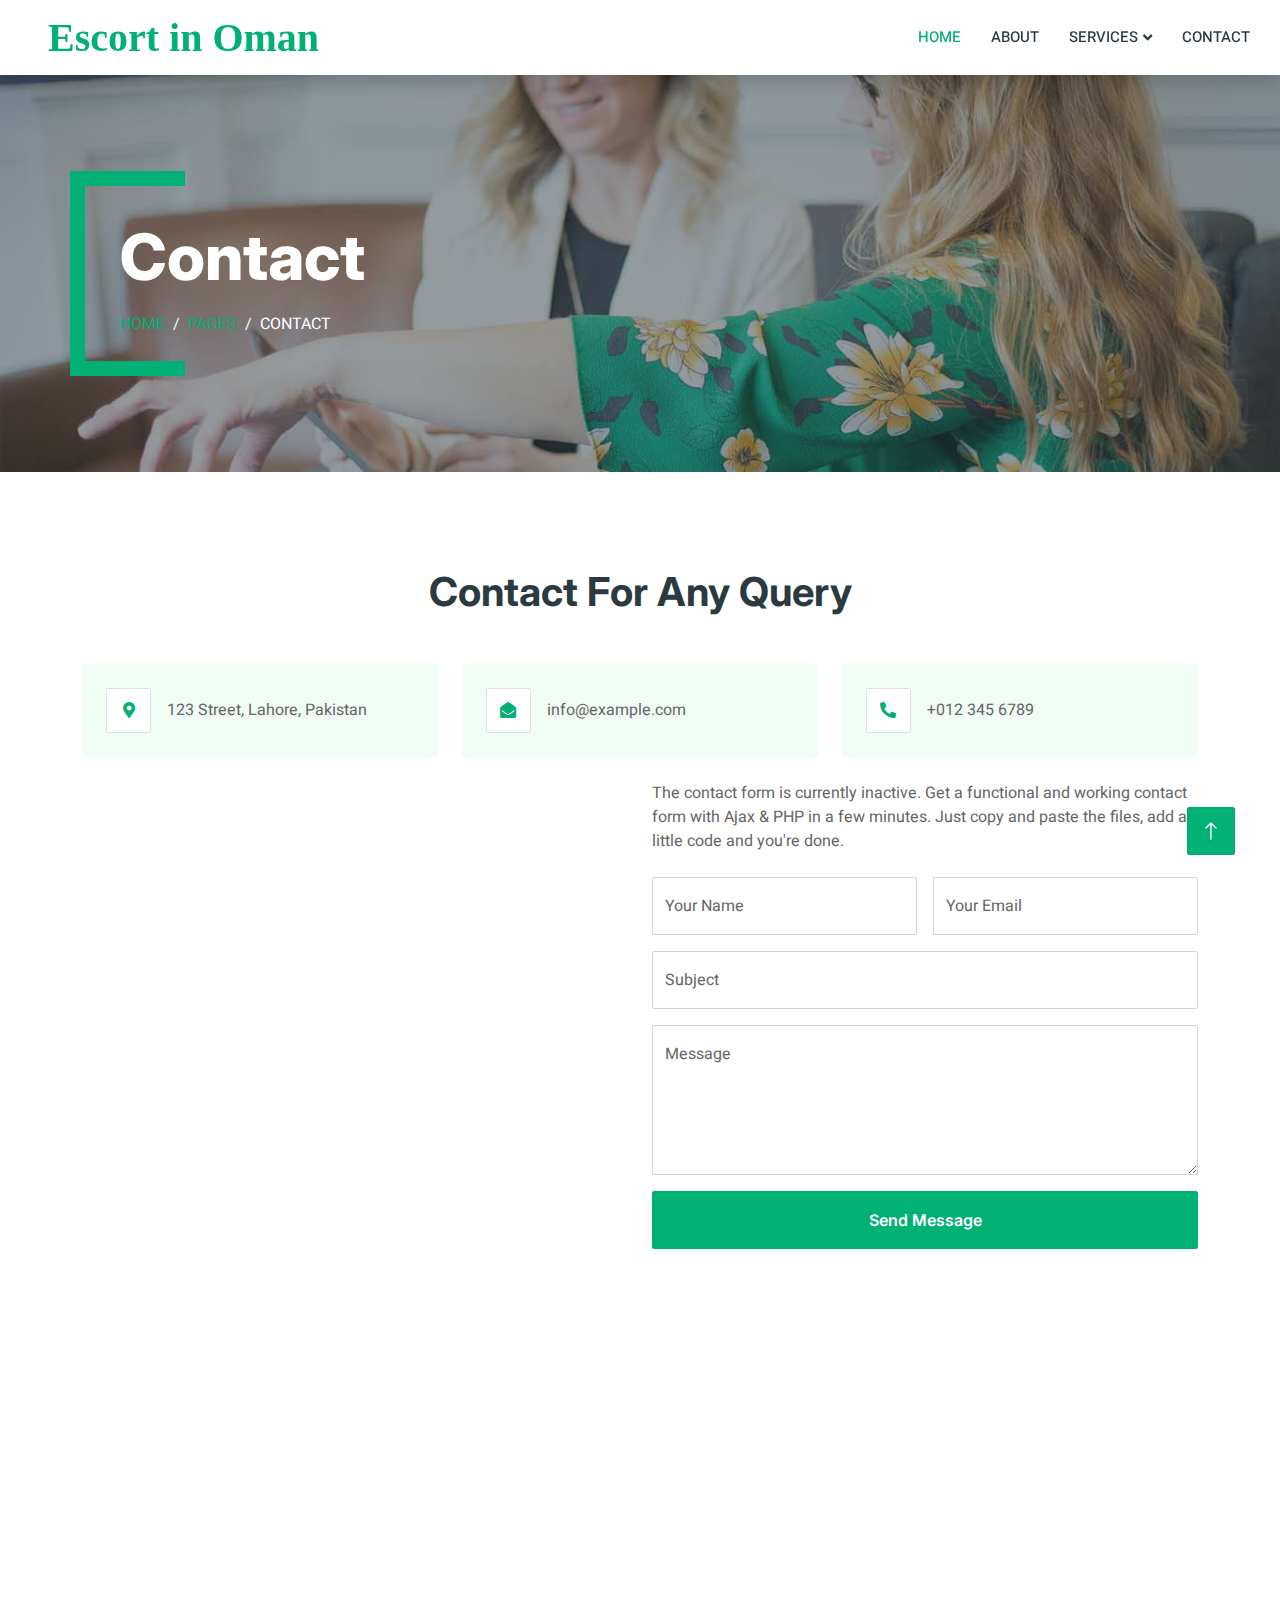
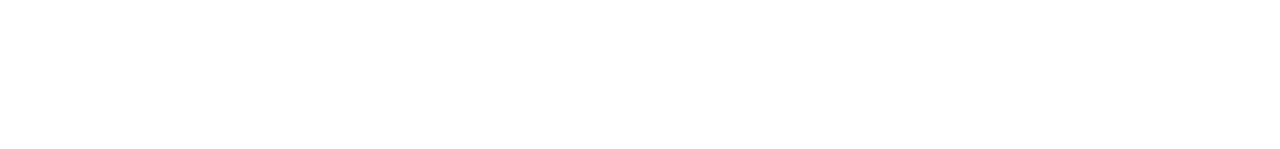
<file: contact.html>
<!DOCTYPE html>
<html lang="en">

<head>
    <meta charset="utf-8">
    <title>Services - Escort in Oman</title>
    <meta content="width=device-width, initial-scale=1.0" name="viewport">
    <meta content="" name="keywords">
    <meta content="" name="description">

    <!-- Favicon -->
    <link href="img/favicon.ico" rel="icon">

    <!-- Google Web Fonts -->
    <link rel="preconnect" href="https://fonts.googleapis.com">
    <link rel="preconnect" href="https://fonts.gstatic.com" crossorigin>
    <link href="https://fonts.googleapis.com/css2?family=Heebo:wght@400;500;600&family=Inter:wght@700;800&display=swap" rel="stylesheet">
    
    <!-- Icon Font Stylesheet -->
    <link href="https://cdnjs.cloudflare.com/ajax/libs/font-awesome/5.10.0/css/all.min.css" rel="stylesheet">
    <link href="https://cdn.jsdelivr.net/npm/bootstrap-icons@1.4.1/font/bootstrap-icons.css" rel="stylesheet">

    <!-- Libraries Stylesheet -->
    <link href="lib/animate/animate.min.css" rel="stylesheet">
    <link href="lib/owlcarousel/assets/owl.carousel.min.css" rel="stylesheet">

    <!-- Customized Bootstrap Stylesheet -->
    <link href="css/bootstrap.min.css" rel="stylesheet">

    <!-- Template Stylesheet -->
    <link href="css/style.css" rel="stylesheet">
</head>

<body>
    <div class="container-xxl bg-white p-0">
        <!-- Spinner Start -->
        <div id="spinner" class="show bg-white position-fixed translate-middle w-100 vh-100 top-50 start-50 d-flex align-items-center justify-content-center">
            <div class="spinner-border text-primary" style="width: 3rem; height: 3rem;" role="status">
                <span class="sr-only">Loading...</span>
            </div>
        </div>
        <!-- Spinner End -->


         <!-- Navbar Start -->
         <nav class="navbar navbar-expand-lg bg-white navbar-light shadow sticky-top p-0">
            <a href="index.html" class="navbar-brand d-flex align-items-center text-center py-0 px-4 px-lg-5">
                <h1 class="m-0 text-primary" style="font-family: Georgia, 'Times New Roman', Times, serif;">Escort in Oman</h1>
            </a>
            <button type="button" class="navbar-toggler me-4" data-bs-toggle="collapse" data-bs-target="#navbarCollapse">
                <span class="navbar-toggler-icon"></span>
            </button>
            <div class="collapse navbar-collapse" id="navbarCollapse">
                <div class="navbar-nav ms-auto p-4 p-lg-0">
                    <a href="index.html" class="nav-item nav-link active">Home</a>
                    <a href="about.html" class="nav-item nav-link">About</a>
                    <div class="nav-item dropdown">
                        <a href="#" class="nav-link dropdown-toggle" data-bs-toggle="dropdown">Services</a>
                        <div class="dropdown-menu rounded-0 m-0">
                            <a href="service1.html" class="dropdown-item">Service1</a>
                            <a href="service2.html" class="dropdown-item">Service2</a>
                        </div>
                    </div>
                 
                    <a href="contact.html" class="nav-item nav-link">Contact</a>
                </div>
            </div>
        </nav>
        <!-- Navbar End -->


        <!-- Header End -->
        <div class="container-xxl py-5 bg-dark page-header mb-5">
            <div class="container my-5 pt-5 pb-4">
                <h1 class="display-3 text-white mb-3 animated slideInDown">Contact</h1>
                <nav aria-label="breadcrumb">
                    <ol class="breadcrumb text-uppercase">
                        <li class="breadcrumb-item"><a href="#">Home</a></li>
                        <li class="breadcrumb-item"><a href="#">Pages</a></li>
                        <li class="breadcrumb-item text-white active" aria-current="page">Contact</li>
                    </ol>
                </nav>
            </div>
        </div>
        <!-- Header End -->


        <!-- Contact Start -->
        <div class="container-xxl py-5">
            <div class="container">
                <h1 class="text-center mb-5 wow fadeInUp" data-wow-delay="0.1s">Contact For Any Query</h1>
                <div class="row g-4">
                    <div class="col-12">
                        <div class="row gy-4">
                            <div class="col-md-4 wow fadeIn" data-wow-delay="0.1s">
                                <div class="d-flex align-items-center bg-light rounded p-4">
                                    <div class="bg-white border rounded d-flex flex-shrink-0 align-items-center justify-content-center me-3" style="width: 45px; height: 45px;">
                                        <i class="fa fa-map-marker-alt text-primary"></i>
                                    </div>
                                    <span>123 Street, Lahore, Pakistan</span>
                                </div>
                            </div>
                            <div class="col-md-4 wow fadeIn" data-wow-delay="0.3s">
                                <div class="d-flex align-items-center bg-light rounded p-4">
                                    <div class="bg-white border rounded d-flex flex-shrink-0 align-items-center justify-content-center me-3" style="width: 45px; height: 45px;">
                                        <i class="fa fa-envelope-open text-primary"></i>
                                    </div>
                                    <span>info@example.com</span>
                                </div>
                            </div>
                            <div class="col-md-4 wow fadeIn" data-wow-delay="0.5s">
                                <div class="d-flex align-items-center bg-light rounded p-4">
                                    <div class="bg-white border rounded d-flex flex-shrink-0 align-items-center justify-content-center me-3" style="width: 45px; height: 45px;">
                                        <i class="fa fa-phone-alt text-primary"></i>
                                    </div>
                                    <span>+012 345 6789</span>
                                </div>
                            </div>
                        </div>
                    </div>
                    <div class="col-md-6 wow fadeInUp" data-wow-delay="0.1s">
                        <iframe class="position-relative rounded w-100 h-100"
                            src="https://www.google.com/maps/embed?pb=!1m18!1m12!1m3!1d3001156.4288297426!2d-78.01371936852176!3d42.72876761954724!2m3!1f0!2f0!3f0!3m2!1i1024!2i768!4f13.1!3m3!1m2!1s0x4ccc4bf0f123a5a9%3A0xddcfc6c1de189567!2sNew%20York%2C%20USA!5e0!3m2!1sen!2sbd!4v1603794290143!5m2!1sen!2sbd"
                            frameborder="0" style="min-height: 400px; border:0;" allowfullscreen="" aria-hidden="false"
                            tabindex="0"></iframe>
                    </div>
                    <div class="col-md-6">
                        <div class="wow fadeInUp" data-wow-delay="0.5s">
                            <p class="mb-4">The contact form is currently inactive. Get a functional and working contact form with Ajax & PHP in a few minutes. Just copy and paste the files, add a little code and you're done.</p>
                            <form>
                                <div class="row g-3">
                                    <div class="col-md-6">
                                        <div class="form-floating">
                                            <input type="text" class="form-control" id="name" placeholder="Your Name">
                                            <label for="name">Your Name</label>
                                        </div>
                                    </div>
                                    <div class="col-md-6">
                                        <div class="form-floating">
                                            <input type="email" class="form-control" id="email" placeholder="Your Email">
                                            <label for="email">Your Email</label>
                                        </div>
                                    </div>
                                    <div class="col-12">
                                        <div class="form-floating">
                                            <input type="text" class="form-control" id="subject" placeholder="Subject">
                                            <label for="subject">Subject</label>
                                        </div>
                                    </div>
                                    <div class="col-12">
                                        <div class="form-floating">
                                            <textarea class="form-control" placeholder="Leave a message here" id="message" style="height: 150px"></textarea>
                                            <label for="message">Message</label>
                                        </div>
                                    </div>
                                    <div class="col-12">
                                        <button class="btn btn-primary w-100 py-3" type="submit">Send Message</button>
                                    </div>
                                </div>
                            </form>
                        </div>
                    </div>
                </div>
            </div>
        </div>
        <!-- Contact End -->


        <!-- Footer Start -->
        <div class="container-fluid bg-dark text-white-50 footer pt-5 mt-5 wow fadeIn" data-wow-delay="0.1s">
            <div class="container py-5">
                <div class="row g-5">
                    <div class="col-lg-3 col-md-6">
                        <h5 class="text-white mb-4">Company</h5>
                        <a class="btn btn-link text-white-50" href="">About Us</a>
                        <a class="btn btn-link text-white-50" href="">Contact Us</a>
                        <a class="btn btn-link text-white-50" href="">Our Services</a>
                    </div>
                    <div class="col-lg-3 col-md-6">
                        <h5 class="text-white mb-4">Quick Links</h5>
                        <a class="btn btn-link text-white-50" href="">Privacy Policy</a>
                        <a class="btn btn-link text-white-50" href="">Terms & Condition</a>
                    </div>
                    <div class="col-lg-3 col-md-6">
                        <h5 class="text-white mb-4">Contact</h5>
                        <p class="mb-2"><i class="fa fa-map-marker-alt me-3"></i>123 Street, Lahore, Pakistan</p>
                        <p class="mb-2"><i class="fa fa-phone-alt me-3"></i>+012 345 67890</p>
                        <p class="mb-2"><i class="fa fa-envelope me-3"></i>info@example.com</p>
                        <div class="d-flex pt-2">
                            <a class="btn btn-outline-light btn-social" href=""><i class="fab fa-twitter"></i></a>
                            <a class="btn btn-outline-light btn-social" href=""><i class="fab fa-facebook-f"></i></a>
                            <a class="btn btn-outline-light btn-social" href=""><i class="fab fa-youtube"></i></a>
                            <a class="btn btn-outline-light btn-social" href=""><i class="fab fa-linkedin-in"></i></a>
                        </div>
                    </div>
                    <div class="col-lg-3 col-md-6">
                        <h5 class="text-white mb-4">Newsletter</h5>
                        <p>Dolor amet sit justo amet elitr clita ipsum elitr est.</p>
                        <div class="position-relative mx-auto" style="max-width: 400px;">
                            <input class="form-control bg-transparent w-100 py-3 ps-4 pe-5" type="text" placeholder="Your email">
                            <button type="button" class="btn btn-primary py-2 position-absolute top-0 end-0 mt-2 me-2">SignUp</button>
                        </div>
                    </div>
                </div>
            </div>
            <div class="container">
                <div class="copyright">
                    <div class="row">
                        <div class="col-md-6 text-center text-md-start mb-3 mb-md-0">
                            &copy; <a class="border-bottom" href="#">Services in Oman</a>, All Right Reserved. 
							
							<!--/*** This template is free as long as you keep the footer author’s credit link/attribution link/backlink. If you'd like to use the template without the footer author’s credit link/attribution link/backlink, you can purchase the Credit Removal License from "https://htmlcodex.com/credit-removal". Thank you for your support. ***/-->
						
                        </div>
                        <div class="col-md-6 text-center text-md-end">
                            <div class="footer-menu">
                                <a href="">Home</a>
                                <a href="">Cookies</a>
                                <a href="">Help</a>
                                <a href="">FQAs</a>
                            </div>
                        </div>
                    </div>
                </div>
            </div>
        </div>
        <!-- Footer End -->


        <!-- Back to Top -->
        <a href="#" class="btn btn-lg btn-primary btn-lg-square back-to-top"><i class="bi bi-arrow-up"></i></a>
    </div>

    <!-- JavaScript Libraries -->
    <script src="https://code.jquery.com/jquery-3.4.1.min.js"></script>
    <script src="https://cdn.jsdelivr.net/npm/bootstrap@5.0.0/dist/js/bootstrap.bundle.min.js"></script>
    <script src="lib/wow/wow.min.js"></script>
    <script src="lib/easing/easing.min.js"></script>
    <script src="lib/waypoints/waypoints.min.js"></script>
    <script src="lib/owlcarousel/owl.carousel.min.js"></script>

    <!-- Template Javascript -->
    <script src="js/main.js"></script>
</body>

</html>
</file>
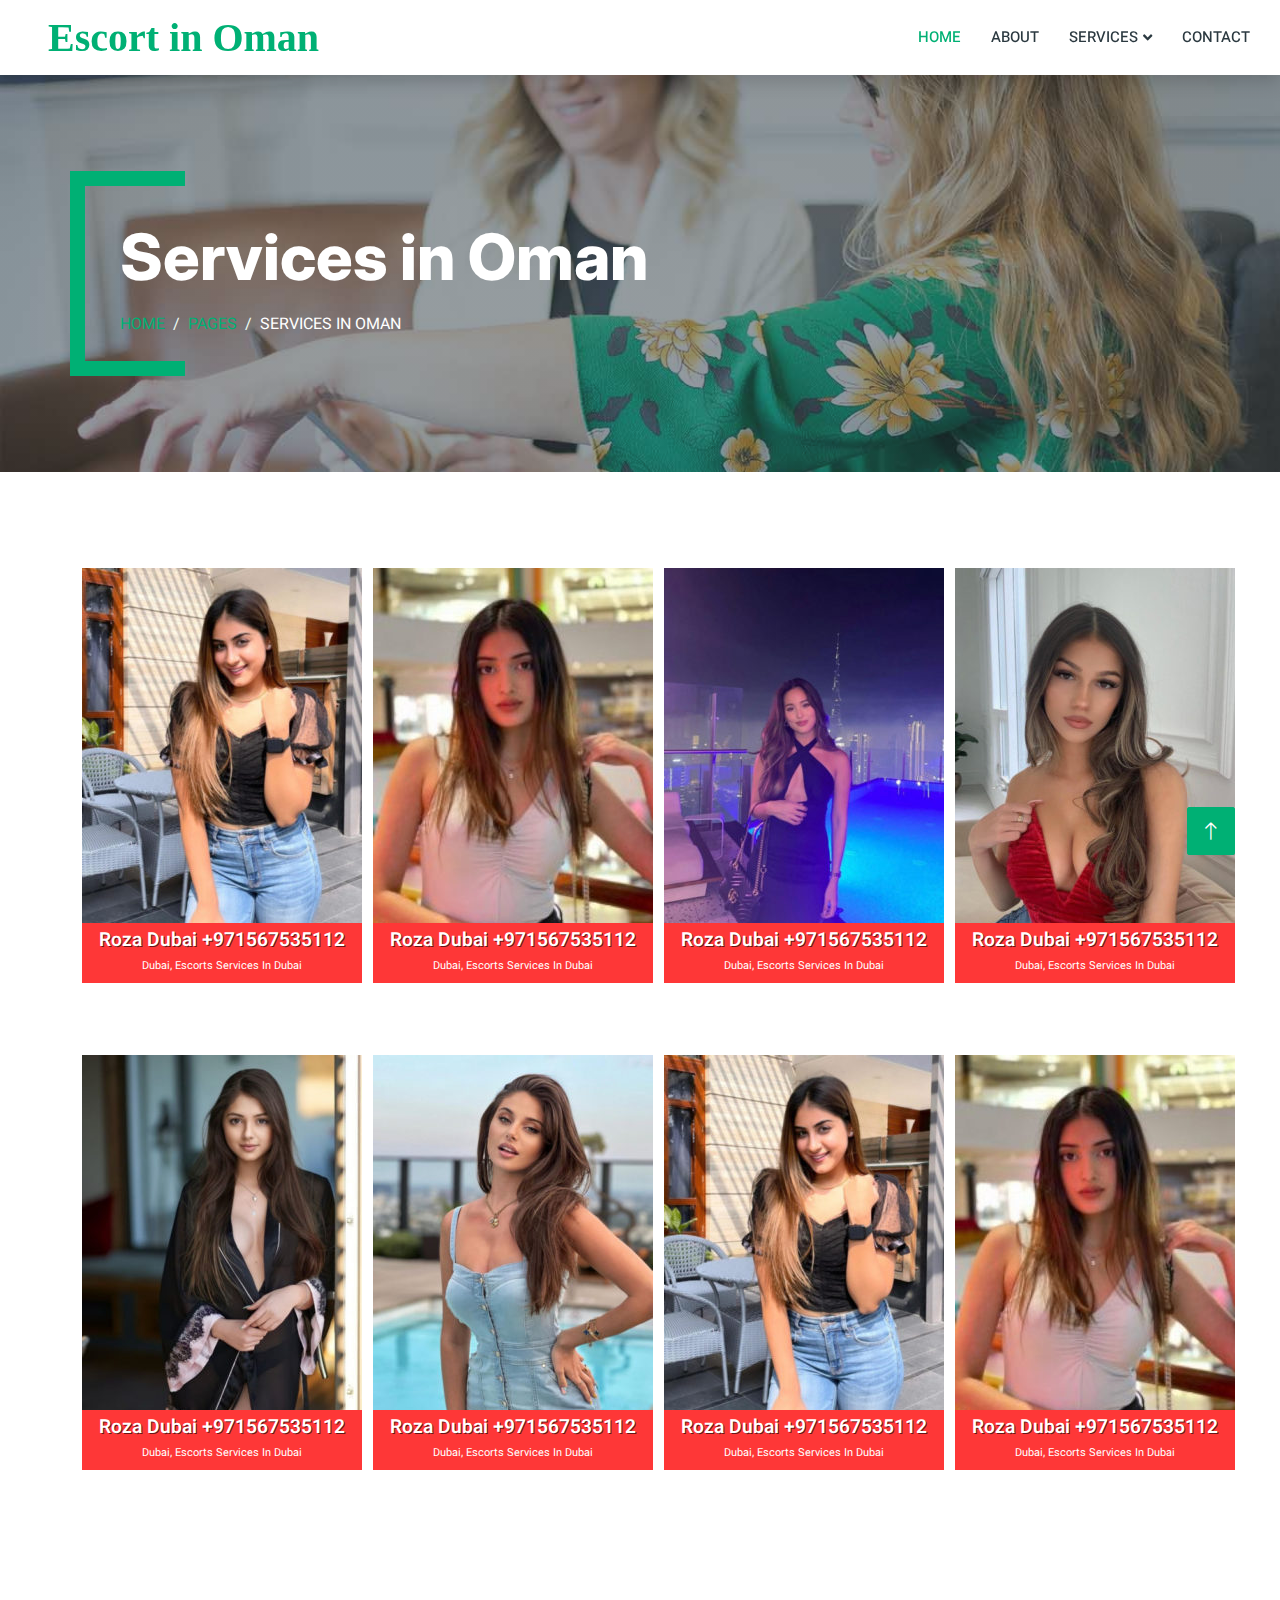
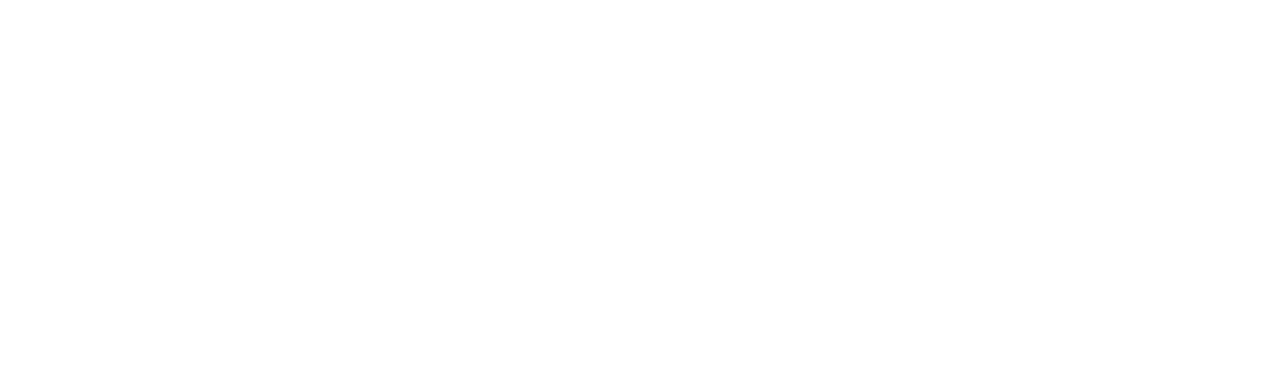
<file: service1.html>
<!DOCTYPE html>
<html lang="en">

<head>
    <meta charset="utf-8">
    <title>Services - Escort in Oman</title>
    <meta content="width=device-width, initial-scale=1.0" name="viewport">
    <meta content="" name="keywords">
    <meta content="" name="description">

    <!-- Favicon -->
    <link href="img/favicon.ico" rel="icon">

    <!-- Google Web Fonts -->
    <link rel="preconnect" href="https://fonts.googleapis.com">
    <link rel="preconnect" href="https://fonts.gstatic.com" crossorigin>
    <link href="https://fonts.googleapis.com/css2?family=Heebo:wght@400;500;600&family=Inter:wght@700;800&display=swap" rel="stylesheet">
    
    <!-- Icon Font Stylesheet -->
    <link href="https://cdnjs.cloudflare.com/ajax/libs/font-awesome/5.10.0/css/all.min.css" rel="stylesheet">
    <link href="https://cdn.jsdelivr.net/npm/bootstrap-icons@1.4.1/font/bootstrap-icons.css" rel="stylesheet">

    <!-- Libraries Stylesheet -->
    <link href="lib/animate/animate.min.css" rel="stylesheet">
    <link href="lib/owlcarousel/assets/owl.carousel.min.css" rel="stylesheet">

    <!-- Customized Bootstrap Stylesheet -->
    <link href="css/bootstrap.min.css" rel="stylesheet">

    <!-- Template Stylesheet -->
    <link href="css/style.css" rel="stylesheet">
</head>

<body>
    <div class="container-xxl bg-white p-0">
        <!-- Spinner Start -->
        <div id="spinner" class="show bg-white position-fixed translate-middle w-100 vh-100 top-50 start-50 d-flex align-items-center justify-content-center">
            <div class="spinner-border text-primary" style="width: 3rem; height: 3rem;" role="status">
                <span class="sr-only">Loading...</span>
            </div>
        </div>
        <!-- Spinner End -->


       <!-- Navbar Start -->
       <nav class="navbar navbar-expand-lg bg-white navbar-light shadow sticky-top p-0">
        <a href="index.html" class="navbar-brand d-flex align-items-center text-center py-0 px-4 px-lg-5">
            <h1 class="m-0 text-primary" style="font-family: Georgia, 'Times New Roman', Times, serif;">Escort in Oman</h1>
        </a>
        <button type="button" class="navbar-toggler me-4" data-bs-toggle="collapse" data-bs-target="#navbarCollapse">
            <span class="navbar-toggler-icon"></span>
        </button>
        <div class="collapse navbar-collapse" id="navbarCollapse">
            <div class="navbar-nav ms-auto p-4 p-lg-0">
                <a href="index.html" class="nav-item nav-link active">Home</a>
                <a href="about.html" class="nav-item nav-link">About</a>
                <div class="nav-item dropdown">
                    <a href="#" class="nav-link dropdown-toggle" data-bs-toggle="dropdown">Services</a>
                    <div class="dropdown-menu rounded-0 m-0">
                        <a href="service1.html" class="dropdown-item">Service1</a>
                        <a href="service2.html" class="dropdown-item">Service2</a>
                    </div>
                </div>
             
                <a href="contact.html" class="nav-item nav-link">Contact</a>
            </div>
        </div>
    </nav>
    <!-- Navbar End -->


        <!-- Header End -->
        <div class="container-xxl py-5 bg-dark page-header mb-5">
            <div class="container my-5 pt-5 pb-4">
                <h1 class="display-3 text-white mb-3 animated slideInDown">Services in Oman</h1>
                <nav aria-label="breadcrumb">
                    <ol class="breadcrumb text-uppercase">
                        <li class="breadcrumb-item"><a href="#">Home</a></li>
                        <li class="breadcrumb-item"><a href="#">Pages</a></li>
                        <li class="breadcrumb-item text-white active" aria-current="page">Services in Oman</li>
                    </ol>
                </nav>
            </div>
        </div>
        <!-- Header End -->


        <div class="container-xxl py-5">
            <div class="container">
                <div class="row g-5">
                        <div class="col-lg-3">
                            <div class="thumb-wrapper">
                                    <div class="thumb-info">
                                        <div class="desc">
                                            <div class="girl-name" title="Roza Dubai +971567535112" itemprop="name">Roza Dubai +971567535112</div>
                                            <div class="clear"></div>
                                            <span class="girl-desc-location"><span class="icon-location"></span>Dubai, Escorts Services In Dubai</span>
                                        </div>
                                    </div>  
                                <img src="img/services_oman/girl-1.jpg" alt="Image 1" />
                            </div>
                        </div>

                        <div class="col-lg-3">
                            <div class="thumb-wrapper">
                                    <div class="thumb-info">
                                        <div class="desc">
                                            <div class="girl-name" title="Roza Dubai +971567535112" itemprop="name">Roza Dubai +971567535112</div>
                                            <div class="clear"></div>
                                            <span class="girl-desc-location"><span class="icon-location"></span>Dubai, Escorts Services In Dubai</span>
                                        </div>
                                    </div>  
                                <img src="img/services_oman/girl-2.jpg" alt="Image 1" />
                            </div>
                        </div>

                        <div class="col-lg-3">
                            <div class="thumb-wrapper">
                                    <div class="thumb-info">
                                        <div class="desc">
                                            <div class="girl-name" title="Roza Dubai +971567535112" itemprop="name">Roza Dubai +971567535112</div>
                                            <div class="clear"></div>
                                            <span class="girl-desc-location"><span class="icon-location"></span>Dubai, Escorts Services In Dubai</span>
                                        </div>
                                    </div>  
                                <img src="img/services_oman/girl-3.jpg" alt="Image 1" />
                            </div>
                        </div>

                        <div class="col-lg-3">
                            <div class="thumb-wrapper">
                                    <div class="thumb-info">
                                        <div class="desc">
                                            <div class="girl-name" title="Roza Dubai +971567535112" itemprop="name">Roza Dubai +971567535112</div>
                                            <div class="clear"></div>
                                            <span class="girl-desc-location"><span class="icon-location"></span>Dubai, Escorts Services In Dubai</span>
                                        </div>
                                    </div>  
                                <img src="img/services_oman/girl-4.jpg" alt="Image 1" />
                            </div>
                        </div>
                      
                </div>

                <div class="row g-5 mt-4">
                    <div class="col-lg-3">
                        <div class="thumb-wrapper">
                                <div class="thumb-info">
                                    <div class="desc">
                                        <div class="girl-name" title="Roza Dubai +971567535112" itemprop="name">Roza Dubai +971567535112</div>
                                        <div class="clear"></div>
                                        <span class="girl-desc-location"><span class="icon-location"></span>Dubai, Escorts Services In Dubai</span>
                                    </div>
                                </div>  
                            <img src="img/services_oman/girl-5.jpg" alt="Image 1" />
                        </div>
                    </div>
                    <div class="col-lg-3">
                        <div class="thumb-wrapper">
                                <div class="thumb-info">
                                    <div class="desc">
                                        <div class="girl-name" title="Roza Dubai +971567535112" itemprop="name">Roza Dubai +971567535112</div>
                                        <div class="clear"></div>
                                        <span class="girl-desc-location"><span class="icon-location"></span>Dubai, Escorts Services In Dubai</span>
                                    </div>
                                </div>  
                            <img src="img/services_oman/girl-6.jpg" alt="Image 1" />
                        </div>
                    </div>
                    <div class="col-lg-3">
                        <div class="thumb-wrapper">
                                <div class="thumb-info">
                                    <div class="desc">
                                        <div class="girl-name" title="Roza Dubai +971567535112" itemprop="name">Roza Dubai +971567535112</div>
                                        <div class="clear"></div>
                                        <span class="girl-desc-location"><span class="icon-location"></span>Dubai, Escorts Services In Dubai</span>
                                    </div>
                                </div>  
                            <img src="img/services_oman/girl-1.jpg" alt="Image 1" />
                        </div>
                    </div>
                    <div class="col-lg-3">
                        <div class="thumb-wrapper">
                                <div class="thumb-info">
                                    <div class="desc">
                                        <div class="girl-name" title="Roza Dubai +971567535112" itemprop="name">Roza Dubai +971567535112</div>
                                        <div class="clear"></div>
                                        <span class="girl-desc-location"><span class="icon-location"></span>Dubai, Escorts Services In Dubai</span>
                                    </div>
                                </div>  
                            <img src="img/services_oman/girl-2.jpg" alt="Image 1" />
                        </div>
                    </div>
            </div>
            </div>
        </div>


        <!-- Footer Start -->
        <div class="container-fluid bg-dark text-white-50 footer pt-5 mt-5 wow fadeIn" data-wow-delay="0.1s">
            <div class="container py-5">
                <div class="row g-5">
                    <div class="col-lg-3 col-md-6">
                        <h5 class="text-white mb-4">Company</h5>
                        <a class="btn btn-link text-white-50" href="">About Us</a>
                        <a class="btn btn-link text-white-50" href="">Contact Us</a>
                        <a class="btn btn-link text-white-50" href="">Our Services</a>
                    </div>
                    <div class="col-lg-3 col-md-6">
                        <h5 class="text-white mb-4">Quick Links</h5>
                        <a class="btn btn-link text-white-50" href="">Privacy Policy</a>
                        <a class="btn btn-link text-white-50" href="">Terms & Condition</a>
                    </div>
                    <div class="col-lg-3 col-md-6">
                        <h5 class="text-white mb-4">Contact</h5>
                        <p class="mb-2"><i class="fa fa-map-marker-alt me-3"></i>123 Street, Lahore, Pakistan</p>
                        <p class="mb-2"><i class="fa fa-phone-alt me-3"></i>+012 345 67890</p>
                        <p class="mb-2"><i class="fa fa-envelope me-3"></i>info@example.com</p>
                        <div class="d-flex pt-2">
                            <a class="btn btn-outline-light btn-social" href=""><i class="fab fa-twitter"></i></a>
                            <a class="btn btn-outline-light btn-social" href=""><i class="fab fa-facebook-f"></i></a>
                            <a class="btn btn-outline-light btn-social" href=""><i class="fab fa-youtube"></i></a>
                            <a class="btn btn-outline-light btn-social" href=""><i class="fab fa-linkedin-in"></i></a>
                        </div>
                    </div>
                    <div class="col-lg-3 col-md-6">
                        <h5 class="text-white mb-4">Newsletter</h5>
                        <p>Dolor amet sit justo amet elitr clita ipsum elitr est.</p>
                        <div class="position-relative mx-auto" style="max-width: 400px;">
                            <input class="form-control bg-transparent w-100 py-3 ps-4 pe-5" type="text" placeholder="Your email">
                            <button type="button" class="btn btn-primary py-2 position-absolute top-0 end-0 mt-2 me-2">SignUp</button>
                        </div>
                    </div>
                </div>
            </div>
            <div class="container">
                <div class="copyright">
                    <div class="row">
                        <div class="col-md-6 text-center text-md-start mb-3 mb-md-0">
                            &copy; <a class="border-bottom" href="#">Services in Oman</a>, All Right Reserved. 
							
							<!--/*** This template is free as long as you keep the footer author’s credit link/attribution link/backlink. If you'd like to use the template without the footer author’s credit link/attribution link/backlink, you can purchase the Credit Removal License from "https://htmlcodex.com/credit-removal". Thank you for your support. ***/-->
						
                        </div>
                        <div class="col-md-6 text-center text-md-end">
                            <div class="footer-menu">
                                <a href="">Home</a>
                                <a href="">Cookies</a>
                                <a href="">Help</a>
                                <a href="">FQAs</a>
                            </div>
                        </div>
                    </div>
                </div>
            </div>
        </div>
        <!-- Footer End -->


        <!-- Back to Top -->
        <a href="#" class="btn btn-lg btn-primary btn-lg-square back-to-top"><i class="bi bi-arrow-up"></i></a>
    </div>

    <!-- JavaScript Libraries -->
    <script src="https://code.jquery.com/jquery-3.4.1.min.js"></script>
    <script src="https://cdn.jsdelivr.net/npm/bootstrap@5.0.0/dist/js/bootstrap.bundle.min.js"></script>
    <script src="lib/wow/wow.min.js"></script>
    <script src="lib/easing/easing.min.js"></script>
    <script src="lib/waypoints/waypoints.min.js"></script>
    <script src="lib/owlcarousel/owl.carousel.min.js"></script>

    <!-- Template Javascript -->
    <script src="js/main.js"></script>
</body>

</html>
</file>
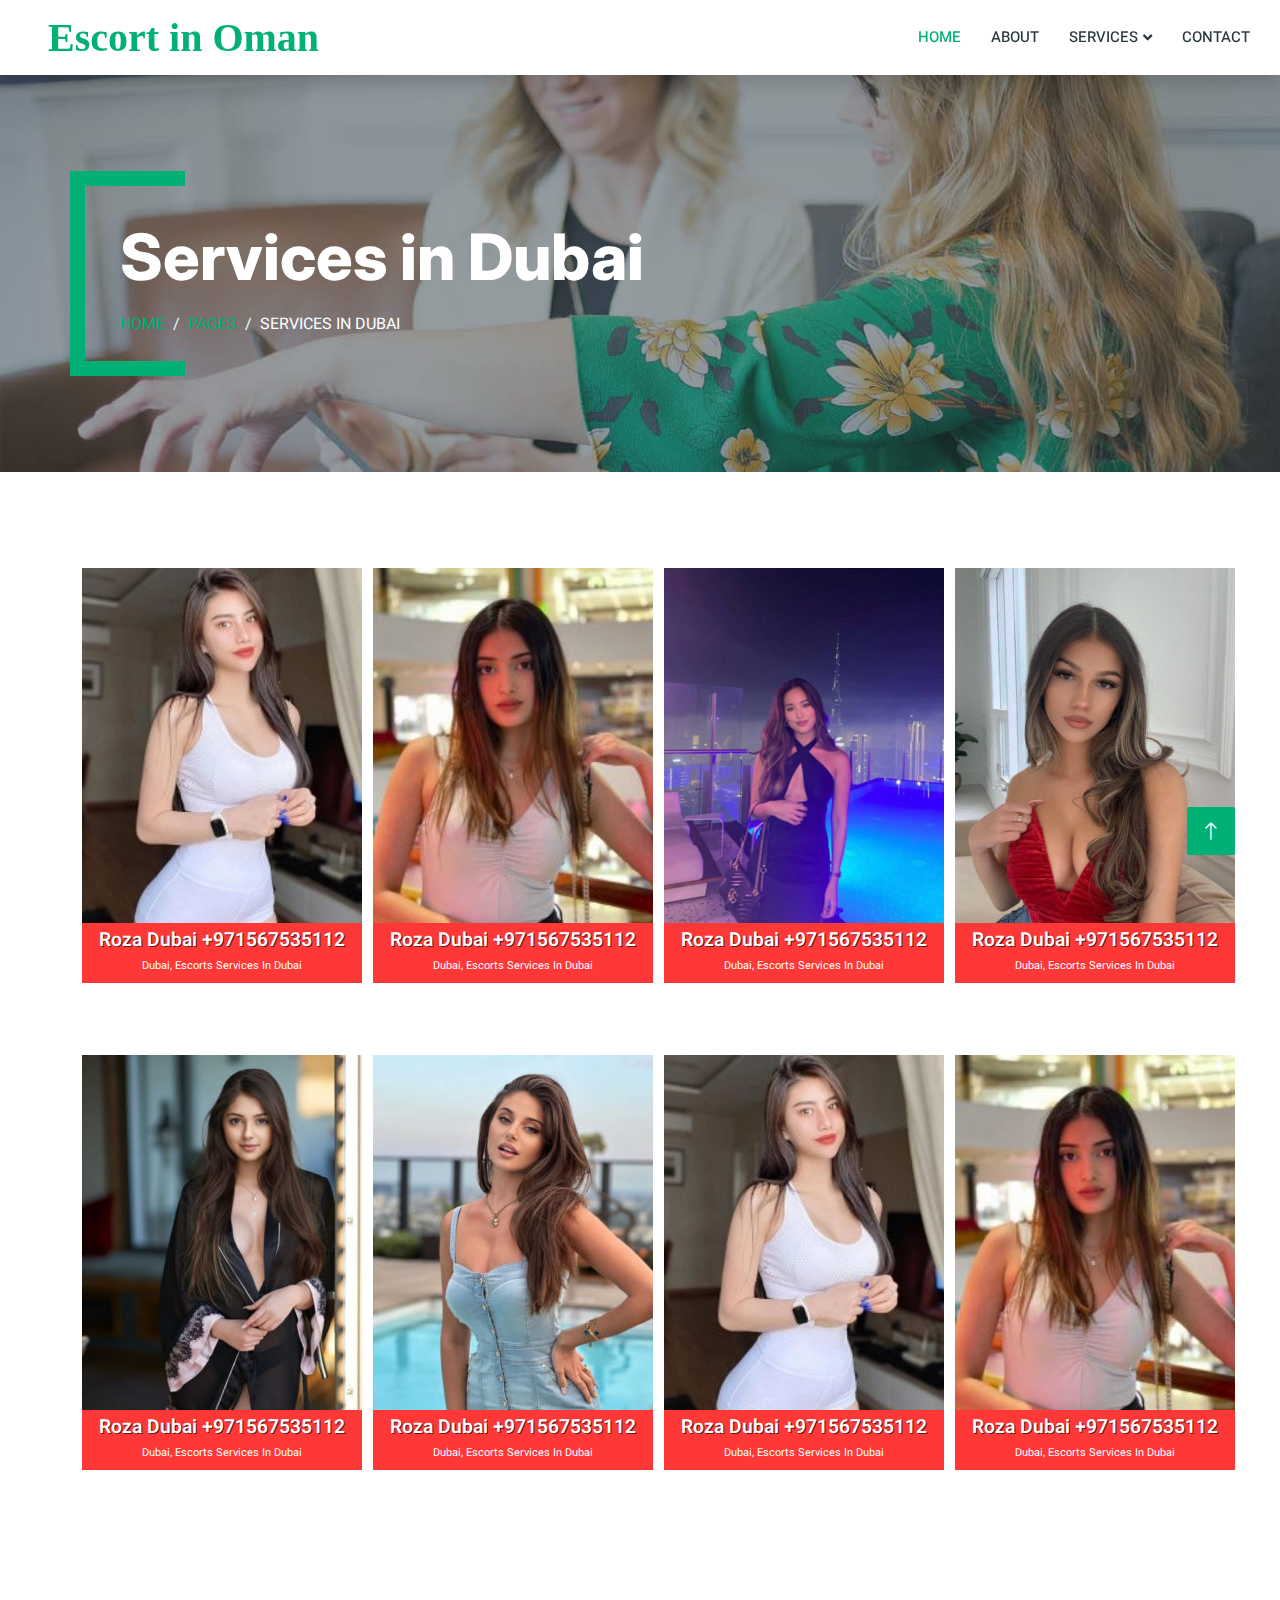
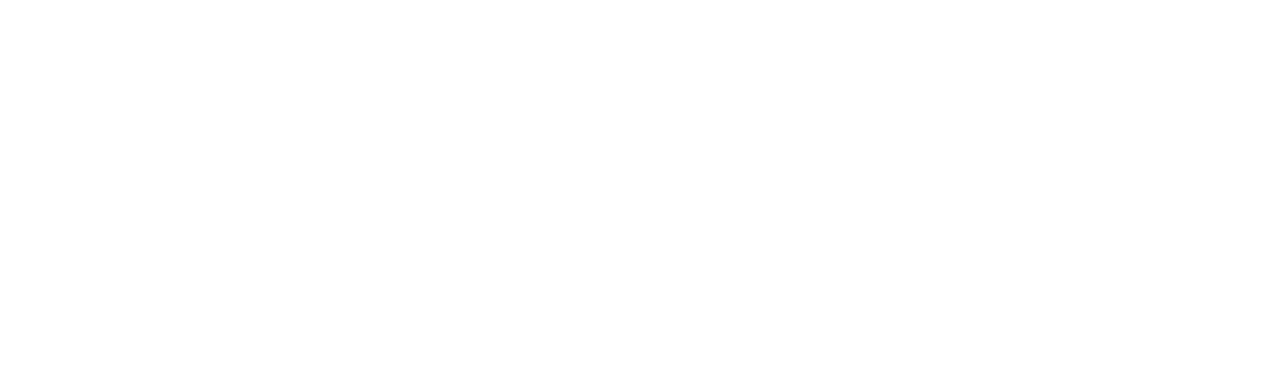
<file: service2.html>
<!DOCTYPE html>
<html lang="en">

<head>
    <meta charset="utf-8">
    <title>Services - Escort in Oman</title>
    <meta content="width=device-width, initial-scale=1.0" name="viewport">
    <meta content="" name="keywords">
    <meta content="" name="description">

    <!-- Favicon -->
    <link href="img/favicon.ico" rel="icon">

    <!-- Google Web Fonts -->
    <link rel="preconnect" href="https://fonts.googleapis.com">
    <link rel="preconnect" href="https://fonts.gstatic.com" crossorigin>
    <link href="https://fonts.googleapis.com/css2?family=Heebo:wght@400;500;600&family=Inter:wght@700;800&display=swap" rel="stylesheet">
    
    <!-- Icon Font Stylesheet -->
    <link href="https://cdnjs.cloudflare.com/ajax/libs/font-awesome/5.10.0/css/all.min.css" rel="stylesheet">
    <link href="https://cdn.jsdelivr.net/npm/bootstrap-icons@1.4.1/font/bootstrap-icons.css" rel="stylesheet">

    <!-- Libraries Stylesheet -->
    <link href="lib/animate/animate.min.css" rel="stylesheet">
    <link href="lib/owlcarousel/assets/owl.carousel.min.css" rel="stylesheet">

    <!-- Customized Bootstrap Stylesheet -->
    <link href="css/bootstrap.min.css" rel="stylesheet">

    <!-- Template Stylesheet -->
    <link href="css/style.css" rel="stylesheet">
</head>

<body>
    <div class="container-xxl bg-white p-0">
        <!-- Spinner Start -->
        <div id="spinner" class="show bg-white position-fixed translate-middle w-100 vh-100 top-50 start-50 d-flex align-items-center justify-content-center">
            <div class="spinner-border text-primary" style="width: 3rem; height: 3rem;" role="status">
                <span class="sr-only">Loading...</span>
            </div>
        </div>
        <!-- Spinner End -->


        <!-- Navbar Start -->
        <nav class="navbar navbar-expand-lg bg-white navbar-light shadow sticky-top p-0">
            <a href="index.html" class="navbar-brand d-flex align-items-center text-center py-0 px-4 px-lg-5">
                <h1 class="m-0 text-primary" style="font-family: Georgia, 'Times New Roman', Times, serif;">Escort in Oman</h1>
            </a>
            <button type="button" class="navbar-toggler me-4" data-bs-toggle="collapse" data-bs-target="#navbarCollapse">
                <span class="navbar-toggler-icon"></span>
            </button>
            <div class="collapse navbar-collapse" id="navbarCollapse">
                <div class="navbar-nav ms-auto p-4 p-lg-0">
                    <a href="index.html" class="nav-item nav-link active">Home</a>
                    <a href="about.html" class="nav-item nav-link">About</a>
                    <div class="nav-item dropdown">
                        <a href="#" class="nav-link dropdown-toggle" data-bs-toggle="dropdown">Services</a>
                        <div class="dropdown-menu rounded-0 m-0">
                            <a href="service1.html" class="dropdown-item">Service1</a>
                            <a href="service2.html" class="dropdown-item">Service2</a>
                        </div>
                    </div>
                 
                    <a href="contact.html" class="nav-item nav-link">Contact</a>
                </div>
            </div>
        </nav>
        <!-- Navbar End -->


        <!-- Header End -->
        <div class="container-xxl py-5 bg-dark page-header mb-5">
            <div class="container my-5 pt-5 pb-4">
                <h1 class="display-3 text-white mb-3 animated slideInDown">Services in Dubai</h1>
                <nav aria-label="breadcrumb">
                    <ol class="breadcrumb text-uppercase">
                        <li class="breadcrumb-item"><a href="#">Home</a></li>
                        <li class="breadcrumb-item"><a href="#">Pages</a></li>
                        <li class="breadcrumb-item text-white active" aria-current="page">Services in Dubai</li>
                    </ol>
                </nav>
            </div>
        </div>
        <!-- Header End -->


     
        <div class="container-xxl py-5">
            <div class="container">
                <div class="row g-5">
                        <div class="col-lg-3">
                            <div class="thumb-wrapper">
                                    <div class="thumb-info">
                                        <div class="desc">
                                            <div class="girl-name" title="Roza Dubai +971567535112" itemprop="name">Roza Dubai +971567535112</div>
                                            <div class="clear"></div>
                                            <span class="girl-desc-location"><span class="icon-location"></span>Dubai, Escorts Services In Dubai</span>
                                        </div>
                                    </div>  
                                <img src="img/services_dubai/girl-1.jpg" alt="Image 1" />
                            </div>
                        </div>

                        <div class="col-lg-3">
                            <div class="thumb-wrapper">
                                    <div class="thumb-info">
                                        <div class="desc">
                                            <div class="girl-name" title="Roza Dubai +971567535112" itemprop="name">Roza Dubai +971567535112</div>
                                            <div class="clear"></div>
                                            <span class="girl-desc-location"><span class="icon-location"></span>Dubai, Escorts Services In Dubai</span>
                                        </div>
                                    </div>  
                                <img src="img/services_dubai/girl-2.jpg" alt="Image 1" />
                            </div>
                        </div>

                        <div class="col-lg-3">
                            <div class="thumb-wrapper">
                                    <div class="thumb-info">
                                        <div class="desc">
                                            <div class="girl-name" title="Roza Dubai +971567535112" itemprop="name">Roza Dubai +971567535112</div>
                                            <div class="clear"></div>
                                            <span class="girl-desc-location"><span class="icon-location"></span>Dubai, Escorts Services In Dubai</span>
                                        </div>
                                    </div>  
                                <img src="img/services_dubai/girl-3.jpg" alt="Image 1" />
                            </div>
                        </div>

                        <div class="col-lg-3">
                            <div class="thumb-wrapper">
                                    <div class="thumb-info">
                                        <div class="desc">
                                            <div class="girl-name" title="Roza Dubai +971567535112" itemprop="name">Roza Dubai +971567535112</div>
                                            <div class="clear"></div>
                                            <span class="girl-desc-location"><span class="icon-location"></span>Dubai, Escorts Services In Dubai</span>
                                        </div>
                                    </div>  
                                <img src="img/services_dubai/girl-4.jpg" alt="Image 1" />
                            </div>
                        </div>
                      
                </div>

                <div class="row g-5 mt-4">
                    <div class="col-lg-3">
                        <div class="thumb-wrapper">
                                <div class="thumb-info">
                                    <div class="desc">
                                        <div class="girl-name" title="Roza Dubai +971567535112" itemprop="name">Roza Dubai +971567535112</div>
                                        <div class="clear"></div>
                                        <span class="girl-desc-location"><span class="icon-location"></span>Dubai, Escorts Services In Dubai</span>
                                    </div>
                                </div>  
                            <img src="img/services_dubai/girl-5.jpg" alt="Image 1" />
                        </div>
                    </div>
                    <div class="col-lg-3">
                        <div class="thumb-wrapper">
                                <div class="thumb-info">
                                    <div class="desc">
                                        <div class="girl-name" title="Roza Dubai +971567535112" itemprop="name">Roza Dubai +971567535112</div>
                                        <div class="clear"></div>
                                        <span class="girl-desc-location"><span class="icon-location"></span>Dubai, Escorts Services In Dubai</span>
                                    </div>
                                </div>  
                            <img src="img/services_dubai/girl-6.jpg" alt="Image 1" />
                        </div>
                    </div>
                    <div class="col-lg-3">
                        <div class="thumb-wrapper">
                                <div class="thumb-info">
                                    <div class="desc">
                                        <div class="girl-name" title="Roza Dubai +971567535112" itemprop="name">Roza Dubai +971567535112</div>
                                        <div class="clear"></div>
                                        <span class="girl-desc-location"><span class="icon-location"></span>Dubai, Escorts Services In Dubai</span>
                                    </div>
                                </div>  
                            <img src="img/services_dubai/girl-1.jpg" alt="Image 1" />
                        </div>
                    </div>
                    <div class="col-lg-3">
                        <div class="thumb-wrapper">
                                <div class="thumb-info">
                                    <div class="desc">
                                        <div class="girl-name" title="Roza Dubai +971567535112" itemprop="name">Roza Dubai +971567535112</div>
                                        <div class="clear"></div>
                                        <span class="girl-desc-location"><span class="icon-location"></span>Dubai, Escorts Services In Dubai</span>
                                    </div>
                                </div>  
                            <img src="img/services_dubai/girl-2.jpg" alt="Image 1" />
                        </div>
                    </div>
            </div>
            </div>
        </div>


        <!-- Footer Start -->
        <div class="container-fluid bg-dark text-white-50 footer pt-5 mt-5 wow fadeIn" data-wow-delay="0.1s">
            <div class="container py-5">
                <div class="row g-5">
                    <div class="col-lg-3 col-md-6">
                        <h5 class="text-white mb-4">Company</h5>
                        <a class="btn btn-link text-white-50" href="">About Us</a>
                        <a class="btn btn-link text-white-50" href="">Contact Us</a>
                        <a class="btn btn-link text-white-50" href="">Our Services</a>
                    </div>
                    <div class="col-lg-3 col-md-6">
                        <h5 class="text-white mb-4">Quick Links</h5>
                        <a class="btn btn-link text-white-50" href="">Privacy Policy</a>
                        <a class="btn btn-link text-white-50" href="">Terms & Condition</a>
                    </div>
                    <div class="col-lg-3 col-md-6">
                        <h5 class="text-white mb-4">Contact</h5>
                        <p class="mb-2"><i class="fa fa-map-marker-alt me-3"></i>123 Street, Lahore, Pakistan</p>
                        <p class="mb-2"><i class="fa fa-phone-alt me-3"></i>+012 345 67890</p>
                        <p class="mb-2"><i class="fa fa-envelope me-3"></i>info@example.com</p>
                        <div class="d-flex pt-2">
                            <a class="btn btn-outline-light btn-social" href=""><i class="fab fa-twitter"></i></a>
                            <a class="btn btn-outline-light btn-social" href=""><i class="fab fa-facebook-f"></i></a>
                            <a class="btn btn-outline-light btn-social" href=""><i class="fab fa-youtube"></i></a>
                            <a class="btn btn-outline-light btn-social" href=""><i class="fab fa-linkedin-in"></i></a>
                        </div>
                    </div>
                    <div class="col-lg-3 col-md-6">
                        <h5 class="text-white mb-4">Newsletter</h5>
                        <p>Dolor amet sit justo amet elitr clita ipsum elitr est.</p>
                        <div class="position-relative mx-auto" style="max-width: 400px;">
                            <input class="form-control bg-transparent w-100 py-3 ps-4 pe-5" type="text" placeholder="Your email">
                            <button type="button" class="btn btn-primary py-2 position-absolute top-0 end-0 mt-2 me-2">SignUp</button>
                        </div>
                    </div>
                </div>
            </div>
            <div class="container">
                <div class="copyright">
                    <div class="row">
                        <div class="col-md-6 text-center text-md-start mb-3 mb-md-0">
                            &copy; <a class="border-bottom" href="#">Services in Oman</a>, All Right Reserved. 
							
							<!--/*** This template is free as long as you keep the footer author’s credit link/attribution link/backlink. If you'd like to use the template without the footer author’s credit link/attribution link/backlink, you can purchase the Credit Removal License from "https://htmlcodex.com/credit-removal". Thank you for your support. ***/-->
						
                        </div>
                        <div class="col-md-6 text-center text-md-end">
                            <div class="footer-menu">
                                <a href="">Home</a>
                                <a href="">Cookies</a>
                                <a href="">Help</a>
                                <a href="">FQAs</a>
                            </div>
                        </div>
                    </div>
                </div>
            </div>
        </div>
        <!-- Footer End -->


        <!-- Back to Top -->
        <a href="#" class="btn btn-lg btn-primary btn-lg-square back-to-top"><i class="bi bi-arrow-up"></i></a>
    </div>

    <!-- JavaScript Libraries -->
    <script src="https://code.jquery.com/jquery-3.4.1.min.js"></script>
    <script src="https://cdn.jsdelivr.net/npm/bootstrap@5.0.0/dist/js/bootstrap.bundle.min.js"></script>
    <script src="lib/wow/wow.min.js"></script>
    <script src="lib/easing/easing.min.js"></script>
    <script src="lib/waypoints/waypoints.min.js"></script>
    <script src="lib/owlcarousel/owl.carousel.min.js"></script>

    <!-- Template Javascript -->
    <script src="js/main.js"></script>
</body>

</html>
</file>
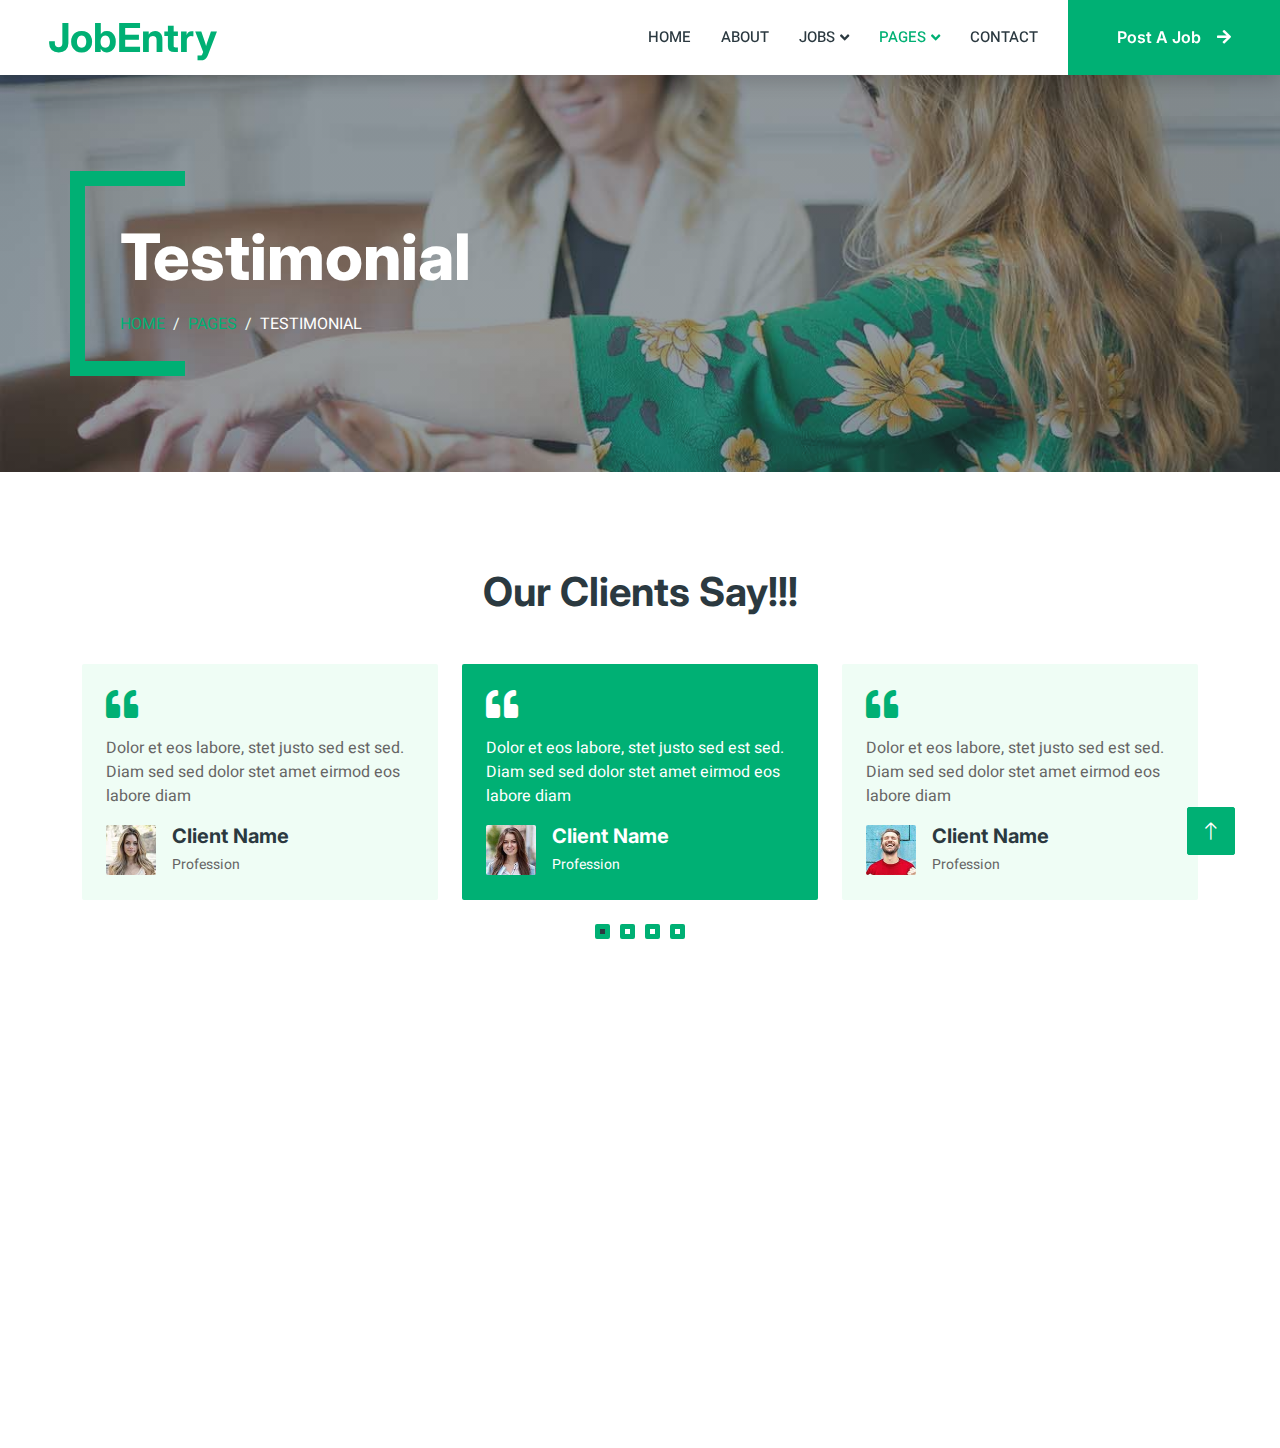
<file: testimonial.html>
<!DOCTYPE html>
<html lang="en">

<head>
    <meta charset="utf-8">
    <title>JobEntry - Job Portal Website Template</title>
    <meta content="width=device-width, initial-scale=1.0" name="viewport">
    <meta content="" name="keywords">
    <meta content="" name="description">

    <!-- Favicon -->
    <link href="img/favicon.ico" rel="icon">

    <!-- Google Web Fonts -->
    <link rel="preconnect" href="https://fonts.googleapis.com">
    <link rel="preconnect" href="https://fonts.gstatic.com" crossorigin>
    <link href="https://fonts.googleapis.com/css2?family=Heebo:wght@400;500;600&family=Inter:wght@700;800&display=swap" rel="stylesheet">
    
    <!-- Icon Font Stylesheet -->
    <link href="https://cdnjs.cloudflare.com/ajax/libs/font-awesome/5.10.0/css/all.min.css" rel="stylesheet">
    <link href="https://cdn.jsdelivr.net/npm/bootstrap-icons@1.4.1/font/bootstrap-icons.css" rel="stylesheet">

    <!-- Libraries Stylesheet -->
    <link href="lib/animate/animate.min.css" rel="stylesheet">
    <link href="lib/owlcarousel/assets/owl.carousel.min.css" rel="stylesheet">

    <!-- Customized Bootstrap Stylesheet -->
    <link href="css/bootstrap.min.css" rel="stylesheet">

    <!-- Template Stylesheet -->
    <link href="css/style.css" rel="stylesheet">
</head>

<body>
    <div class="container-xxl bg-white p-0">
        <!-- Spinner Start -->
        <div id="spinner" class="show bg-white position-fixed translate-middle w-100 vh-100 top-50 start-50 d-flex align-items-center justify-content-center">
            <div class="spinner-border text-primary" style="width: 3rem; height: 3rem;" role="status">
                <span class="sr-only">Loading...</span>
            </div>
        </div>
        <!-- Spinner End -->


        <!-- Navbar Start -->
        <nav class="navbar navbar-expand-lg bg-white navbar-light shadow sticky-top p-0">
            <a href="index.html" class="navbar-brand d-flex align-items-center text-center py-0 px-4 px-lg-5">
                <h1 class="m-0 text-primary">JobEntry</h1>
            </a>
            <button type="button" class="navbar-toggler me-4" data-bs-toggle="collapse" data-bs-target="#navbarCollapse">
                <span class="navbar-toggler-icon"></span>
            </button>
            <div class="collapse navbar-collapse" id="navbarCollapse">
                <div class="navbar-nav ms-auto p-4 p-lg-0">
                    <a href="index.html" class="nav-item nav-link">Home</a>
                    <a href="about.html" class="nav-item nav-link">About</a>
                    <div class="nav-item dropdown">
                        <a href="#" class="nav-link dropdown-toggle" data-bs-toggle="dropdown">Jobs</a>
                        <div class="dropdown-menu rounded-0 m-0">
                            <a href="job-list.html" class="dropdown-item">Job List</a>
                            <a href="job-detail.html" class="dropdown-item">Job Detail</a>
                        </div>
                    </div>
                    <div class="nav-item dropdown">
                        <a href="#" class="nav-link dropdown-toggle active" data-bs-toggle="dropdown">Pages</a>
                        <div class="dropdown-menu rounded-0 m-0">
                            <a href="category.html" class="dropdown-item">Job Category</a>
                            <a href="testimonial.html" class="dropdown-item active">Testimonial</a>
                            <a href="404.html" class="dropdown-item">404</a>
                        </div>
                    </div>
                    <a href="contact.html" class="nav-item nav-link">Contact</a>
                </div>
                <a href="" class="btn btn-primary rounded-0 py-4 px-lg-5 d-none d-lg-block">Post A Job<i class="fa fa-arrow-right ms-3"></i></a>
            </div>
        </nav>
        <!-- Navbar End -->


        <!-- Header End -->
        <div class="container-xxl py-5 bg-dark page-header mb-5">
            <div class="container my-5 pt-5 pb-4">
                <h1 class="display-3 text-white mb-3 animated slideInDown">Testimonial</h1>
                <nav aria-label="breadcrumb">
                    <ol class="breadcrumb text-uppercase">
                        <li class="breadcrumb-item"><a href="#">Home</a></li>
                        <li class="breadcrumb-item"><a href="#">Pages</a></li>
                        <li class="breadcrumb-item text-white active" aria-current="page">Testimonial</li>
                    </ol>
                </nav>
            </div>
        </div>
        <!-- Header End -->


        <!-- Testimonial Start -->
        <div class="container-xxl py-5 wow fadeInUp" data-wow-delay="0.1s">
            <div class="container">
                <h1 class="text-center mb-5">Our Clients Say!!!</h1>
                <div class="owl-carousel testimonial-carousel">
                    <div class="testimonial-item bg-light rounded p-4">
                        <i class="fa fa-quote-left fa-2x text-primary mb-3"></i>
                        <p>Dolor et eos labore, stet justo sed est sed. Diam sed sed dolor stet amet eirmod eos labore diam</p>
                        <div class="d-flex align-items-center">
                            <img class="img-fluid flex-shrink-0 rounded" src="img/testimonial-1.jpg" style="width: 50px; height: 50px;">
                            <div class="ps-3">
                                <h5 class="mb-1">Client Name</h5>
                                <small>Profession</small>
                            </div>
                        </div>
                    </div>
                    <div class="testimonial-item bg-light rounded p-4">
                        <i class="fa fa-quote-left fa-2x text-primary mb-3"></i>
                        <p>Dolor et eos labore, stet justo sed est sed. Diam sed sed dolor stet amet eirmod eos labore diam</p>
                        <div class="d-flex align-items-center">
                            <img class="img-fluid flex-shrink-0 rounded" src="img/testimonial-2.jpg" style="width: 50px; height: 50px;">
                            <div class="ps-3">
                                <h5 class="mb-1">Client Name</h5>
                                <small>Profession</small>
                            </div>
                        </div>
                    </div>
                    <div class="testimonial-item bg-light rounded p-4">
                        <i class="fa fa-quote-left fa-2x text-primary mb-3"></i>
                        <p>Dolor et eos labore, stet justo sed est sed. Diam sed sed dolor stet amet eirmod eos labore diam</p>
                        <div class="d-flex align-items-center">
                            <img class="img-fluid flex-shrink-0 rounded" src="img/testimonial-3.jpg" style="width: 50px; height: 50px;">
                            <div class="ps-3">
                                <h5 class="mb-1">Client Name</h5>
                                <small>Profession</small>
                            </div>
                        </div>
                    </div>
                    <div class="testimonial-item bg-light rounded p-4">
                        <i class="fa fa-quote-left fa-2x text-primary mb-3"></i>
                        <p>Dolor et eos labore, stet justo sed est sed. Diam sed sed dolor stet amet eirmod eos labore diam</p>
                        <div class="d-flex align-items-center">
                            <img class="img-fluid flex-shrink-0 rounded" src="img/testimonial-4.jpg" style="width: 50px; height: 50px;">
                            <div class="ps-3">
                                <h5 class="mb-1">Client Name</h5>
                                <small>Profession</small>
                            </div>
                        </div>
                    </div>
                </div>
            </div>
        </div>
        <!-- Testimonial End -->


        <!-- Footer Start -->
        <div class="container-fluid bg-dark text-white-50 footer pt-5 mt-5 wow fadeIn" data-wow-delay="0.1s">
            <div class="container py-5">
                <div class="row g-5">
                    <div class="col-lg-3 col-md-6">
                        <h5 class="text-white mb-4">Company</h5>
                        <a class="btn btn-link text-white-50" href="">About Us</a>
                        <a class="btn btn-link text-white-50" href="">Contact Us</a>
                        <a class="btn btn-link text-white-50" href="">Our Services</a>
                        <a class="btn btn-link text-white-50" href="">Privacy Policy</a>
                        <a class="btn btn-link text-white-50" href="">Terms & Condition</a>
                    </div>
                    <div class="col-lg-3 col-md-6">
                        <h5 class="text-white mb-4">Quick Links</h5>
                        <a class="btn btn-link text-white-50" href="">About Us</a>
                        <a class="btn btn-link text-white-50" href="">Contact Us</a>
                        <a class="btn btn-link text-white-50" href="">Our Services</a>
                        <a class="btn btn-link text-white-50" href="">Privacy Policy</a>
                        <a class="btn btn-link text-white-50" href="">Terms & Condition</a>
                    </div>
                    <div class="col-lg-3 col-md-6">
                        <h5 class="text-white mb-4">Contact</h5>
                        <p class="mb-2"><i class="fa fa-map-marker-alt me-3"></i>123 Street, New York, USA</p>
                        <p class="mb-2"><i class="fa fa-phone-alt me-3"></i>+012 345 67890</p>
                        <p class="mb-2"><i class="fa fa-envelope me-3"></i>info@example.com</p>
                        <div class="d-flex pt-2">
                            <a class="btn btn-outline-light btn-social" href=""><i class="fab fa-twitter"></i></a>
                            <a class="btn btn-outline-light btn-social" href=""><i class="fab fa-facebook-f"></i></a>
                            <a class="btn btn-outline-light btn-social" href=""><i class="fab fa-youtube"></i></a>
                            <a class="btn btn-outline-light btn-social" href=""><i class="fab fa-linkedin-in"></i></a>
                        </div>
                    </div>
                    <div class="col-lg-3 col-md-6">
                        <h5 class="text-white mb-4">Newsletter</h5>
                        <p>Dolor amet sit justo amet elitr clita ipsum elitr est.</p>
                        <div class="position-relative mx-auto" style="max-width: 400px;">
                            <input class="form-control bg-transparent w-100 py-3 ps-4 pe-5" type="text" placeholder="Your email">
                            <button type="button" class="btn btn-primary py-2 position-absolute top-0 end-0 mt-2 me-2">SignUp</button>
                        </div>
                    </div>
                </div>
            </div>
            <div class="container">
                <div class="copyright">
                    <div class="row">
                        <div class="col-md-6 text-center text-md-start mb-3 mb-md-0">
                            &copy; <a class="border-bottom" href="#">Your Site Name</a>, All Right Reserved. 
							
							<!--/*** This template is free as long as you keep the footer author’s credit link/attribution link/backlink. If you'd like to use the template without the footer author’s credit link/attribution link/backlink, you can purchase the Credit Removal License from "https://htmlcodex.com/credit-removal". Thank you for your support. ***/-->
							Designed By <a class="border-bottom" href="https://htmlcodex.com">HTML Codex</a>
                        </div>
                        <div class="col-md-6 text-center text-md-end">
                            <div class="footer-menu">
                                <a href="">Home</a>
                                <a href="">Cookies</a>
                                <a href="">Help</a>
                                <a href="">FQAs</a>
                            </div>
                        </div>
                    </div>
                </div>
            </div>
        </div>
        <!-- Footer End -->


        <!-- Back to Top -->
        <a href="#" class="btn btn-lg btn-primary btn-lg-square back-to-top"><i class="bi bi-arrow-up"></i></a>
    </div>

    <!-- JavaScript Libraries -->
    <script src="https://code.jquery.com/jquery-3.4.1.min.js"></script>
    <script src="https://cdn.jsdelivr.net/npm/bootstrap@5.0.0/dist/js/bootstrap.bundle.min.js"></script>
    <script src="lib/wow/wow.min.js"></script>
    <script src="lib/easing/easing.min.js"></script>
    <script src="lib/waypoints/waypoints.min.js"></script>
    <script src="lib/owlcarousel/owl.carousel.min.js"></script>

    <!-- Template Javascript -->
    <script src="js/main.js"></script>
</body>

</html>
</file>
<file: css/style.css>
/********** Template CSS **********/
:root {
    --primary: #00B074;
    --secondary: #2B9BFF;
    --light: #EFFDF5;
    --dark: #2B3940;
}

.back-to-top {
    position: fixed;
    display: none;
    right: 45px;
    bottom: 45px;
    z-index: 99;
}


/*** Spinner ***/
#spinner {
    opacity: 0;
    visibility: hidden;
    transition: opacity .5s ease-out, visibility 0s linear .5s;
    z-index: 99999;
}

#spinner.show {
    transition: opacity .5s ease-out, visibility 0s linear 0s;
    visibility: visible;
    opacity: 1;
}


/*** Button ***/
.btn {
    font-family: 'Inter', sans-serif;
    font-weight: 600;
    transition: .5s;
}

.btn.btn-primary,
.btn.btn-secondary {
    color: #FFFFFF;
}

.btn-square {
    width: 38px;
    height: 38px;
}

.btn-sm-square {
    width: 32px;
    height: 32px;
}

.btn-lg-square {
    width: 48px;
    height: 48px;
}

.btn-square,
.btn-sm-square,
.btn-lg-square {
    padding: 0;
    display: flex;
    align-items: center;
    justify-content: center;
    font-weight: normal;
    border-radius: 2px;
}


/*** Navbar ***/
.navbar .dropdown-toggle::after {
    border: none;
    content: "\f107";
    font-family: "Font Awesome 5 Free";
    font-weight: 900;
    vertical-align: middle;
    margin-left: 5px;
    transition: .5s;
}

.navbar .dropdown-toggle[aria-expanded=true]::after {
    transform: rotate(-180deg);
}

.navbar-dark .navbar-nav .nav-link,
.navbar-light .navbar-nav .nav-link {
    margin-right: 30px;
    padding: 25px 0;
    color: #FFFFFF;
    font-size: 15px;
    text-transform: uppercase;
    outline: none;
}

.navbar-dark .navbar-nav .nav-link:hover,
.navbar-dark .navbar-nav .nav-link.active,
.navbar-light .navbar-nav .nav-link:hover,
.navbar-light .navbar-nav .nav-link.active {
    color: var(--primary);
}

@media (max-width: 991.98px) {
    .navbar-dark .navbar-nav .nav-link,
    .navbar-light .navbar-nav .nav-link  {
        margin-right: 0;
        padding: 10px 0;
    }

    .navbar-light .navbar-nav {
        border-top: 1px solid #EEEEEE;
    }
}

.navbar-light .navbar-brand,
.navbar-light a.btn {
    height: 75px;
}

.navbar-light .navbar-nav .nav-link {
    color: var(--dark);
    font-weight: 500;
}

.navbar-light.sticky-top {
    top: -100px;
    transition: .5s;
}

@media (min-width: 992px) {
    .navbar .nav-item .dropdown-menu {
        display: block;
        top: 100%;
        margin-top: 0;
        transform: rotateX(-75deg);
        transform-origin: 0% 0%;
        opacity: 0;
        visibility: hidden;
        transition: .5s;
        
    }

    .navbar .nav-item:hover .dropdown-menu {
        transform: rotateX(0deg);
        visibility: visible;
        transition: .5s;
        opacity: 1;
    }
}


/*** Header ***/
.header-carousel .container,
.page-header .container {
    position: relative;
    padding: 45px 0 45px 35px;
    border-left: 15px solid var(--primary);
}

.header-carousel .container::before,
.header-carousel .container::after,
.page-header .container::before,
.page-header .container::after {
    position: absolute;
    content: "";
    top: 0;
    left: 0;
    width: 100px;
    height: 15px;
    background: var(--primary);
}

.header-carousel .container::after,
.page-header .container::after {
    top: 100%;
    margin-top: -15px;
}

@media (max-width: 768px) {
    .header-carousel .owl-carousel-item {
        position: relative;
        max-height: 300px;
    }
    
    .header-carousel .owl-carousel-item img {
        position: absolute;
        width: 100%;
        height: 50%;
        object-fit: cover;
    }

    .header-carousel .owl-carousel-item p {
        font-size: 14px !important;
        font-weight: 400 !important;
    }

    .header-carousel .owl-carousel-item h1 {
        font-size: 30px;
        font-weight: 600;
    }
}

.header-carousel .owl-nav {
    position: absolute;
    top: 50%;
    right: 8%;
    transform: translateY(-50%);
    display: flex;
    flex-direction: column;
}

.header-carousel .owl-nav .owl-prev,
.header-carousel .owl-nav .owl-next {
    margin: 7px 0;
    width: 45px;
    height: 45px;
    display: flex;
    align-items: center;
    justify-content: center;
    color: #FFFFFF;
    background: transparent;
    border: 1px solid #FFFFFF;
    border-radius: 2px;
    font-size: 22px;
    transition: .5s;
}

.header-carousel .owl-nav .owl-prev:hover,
.header-carousel .owl-nav .owl-next:hover {
    background: var(--primary);
    border-color: var(--primary);
}

.page-header {
    background: linear-gradient(rgba(43, 57, 64, .5), rgba(43, 57, 64, .5)), url(../img/carousel-1.jpg) center center no-repeat;
    background-size: cover;
}

.breadcrumb-item + .breadcrumb-item::before {
    color: var(--light);
}


/*** About ***/
.about-bg {
    background-image: -webkit-repeating-radial-gradient(center center, rgba(0, 0, 0, 0.2), rgba(0, 0, 0, 0.2) 1px, transparent 1px, transparent 100%);
    background-image: -moz-repeating-radial-gradient(center center, rgba(0, 0, 0, 0.2), rgba(0, 0, 0, 0.2) 1px, transparent 1px, transparent 100%);
    background-image: -ms-repeating-radial-gradient(center center, rgba(0, 0, 0, 0.2), rgba(0, 0, 0, 0.2) 1px, transparent 1px, transparent 100%);
    background-image: -o-repeating-radial-gradient(center center, rgba(0, 0, 0, 0.2), rgba(0, 0, 0, 0.2) 1px, transparent 1px, transparent 100%);
    background-image: repeating-radial-gradient(center center, rgba(0, 0, 0, 0.2), rgba(0, 0, 0, 0.2) 1px, transparent 1px, transparent 100%);
    background-size: 5px 5px;
}


/*** Category ***/
.cat-item {
    display: block;
    box-shadow: 0 0 45px rgba(0, 0, 0, .08);
    border: 1px solid transparent;
    transition: .5s;
}

.cat-item:hover {
    border-color: rgba(0, 0, 0, .08);
    box-shadow: none;
}


/*** Job Listing ***/
.nav-pills .nav-item .active {
    border-bottom: 2px solid var(--primary);
}

.job-item {
    border: 1px solid transparent;
    border-radius: 2px;
    box-shadow: 0 0 45px rgba(0, 0, 0, .08);
    transition: .5s;
}

.job-item:hover {
    border-color: rgba(0, 0, 0, .08);
    box-shadow: none;
}


/*** Testimonial ***/
.testimonial-carousel .owl-item .testimonial-item,
.testimonial-carousel .owl-item.center .testimonial-item * {
    transition: .5s;
}

.testimonial-carousel .owl-item.center .testimonial-item {
    background: var(--primary) !important;
}

.testimonial-carousel .owl-item.center .testimonial-item * {
    color: #FFFFFF !important;
}

.testimonial-carousel .owl-dots {
    margin-top: 24px;
    display: flex;
    align-items: flex-end;
    justify-content: center;
}

.testimonial-carousel .owl-dot {
    position: relative;
    display: inline-block;
    margin: 0 5px;
    width: 15px;
    height: 15px;
    border: 5px solid var(--primary);
    border-radius: 2px;
    transition: .5s;
}

.testimonial-carousel .owl-dot.active {
    background: var(--dark);
    border-color: var(--primary);
}


/*** Footer ***/
.footer .btn.btn-social {
    margin-right: 5px;
    width: 35px;
    height: 35px;
    display: flex;
    align-items: center;
    justify-content: center;
    color: var(--light);
    border: 1px solid rgba(255,255,255,0.5);
    border-radius: 2px;
    transition: .3s;
}

.footer .btn.btn-social:hover {
    color: var(--primary);
    border-color: var(--light);
}

.footer .btn.btn-link {
    display: block;
    margin-bottom: 5px;
    padding: 0;
    text-align: left;
    font-size: 15px;
    font-weight: normal;
    text-transform: capitalize;
    transition: .3s;
}

.footer .btn.btn-link::before {
    position: relative;
    content: "\f105";
    font-family: "Font Awesome 5 Free";
    font-weight: 900;
    margin-right: 10px;
}

.footer .btn.btn-link:hover {
    letter-spacing: 1px;
    box-shadow: none;
}

.footer .form-control {
    border-color: rgba(255,255,255,0.5);
}

.footer .copyright {
    padding: 25px 0;
    font-size: 15px;
    border-top: 1px solid rgba(256, 256, 256, .1);
}

.footer .copyright a {
    color: var(--light);
}

.footer .footer-menu a {
    margin-right: 15px;
    padding-right: 15px;
    border-right: 1px solid rgba(255, 255, 255, .1);
}

.footer .footer-menu a:last-child {
    margin-right: 0;
    padding-right: 0;
    border-right: none;
}

.thumb-wrapper{
    position: relative;
    width: 280px;
}
.thumb-info{
    position: absolute;
    bottom: 0;
    left: 0;
    line-height: 1.5em;
    width: 100%;
}
.thumb-info .desc {
    padding: 5px;
    background: #fe3737;
    text-align: center;
}
.thumb-info .girl-name {
    color: #fff;
    font-size: 1.2em;
    text-shadow: 1px 1px rgba(0,0,0,0.6);
    font-weight: 600;
}
.thumb-info .girl-desc-location {
    font-size: 11px;
    color: #fff;
}
</file>
